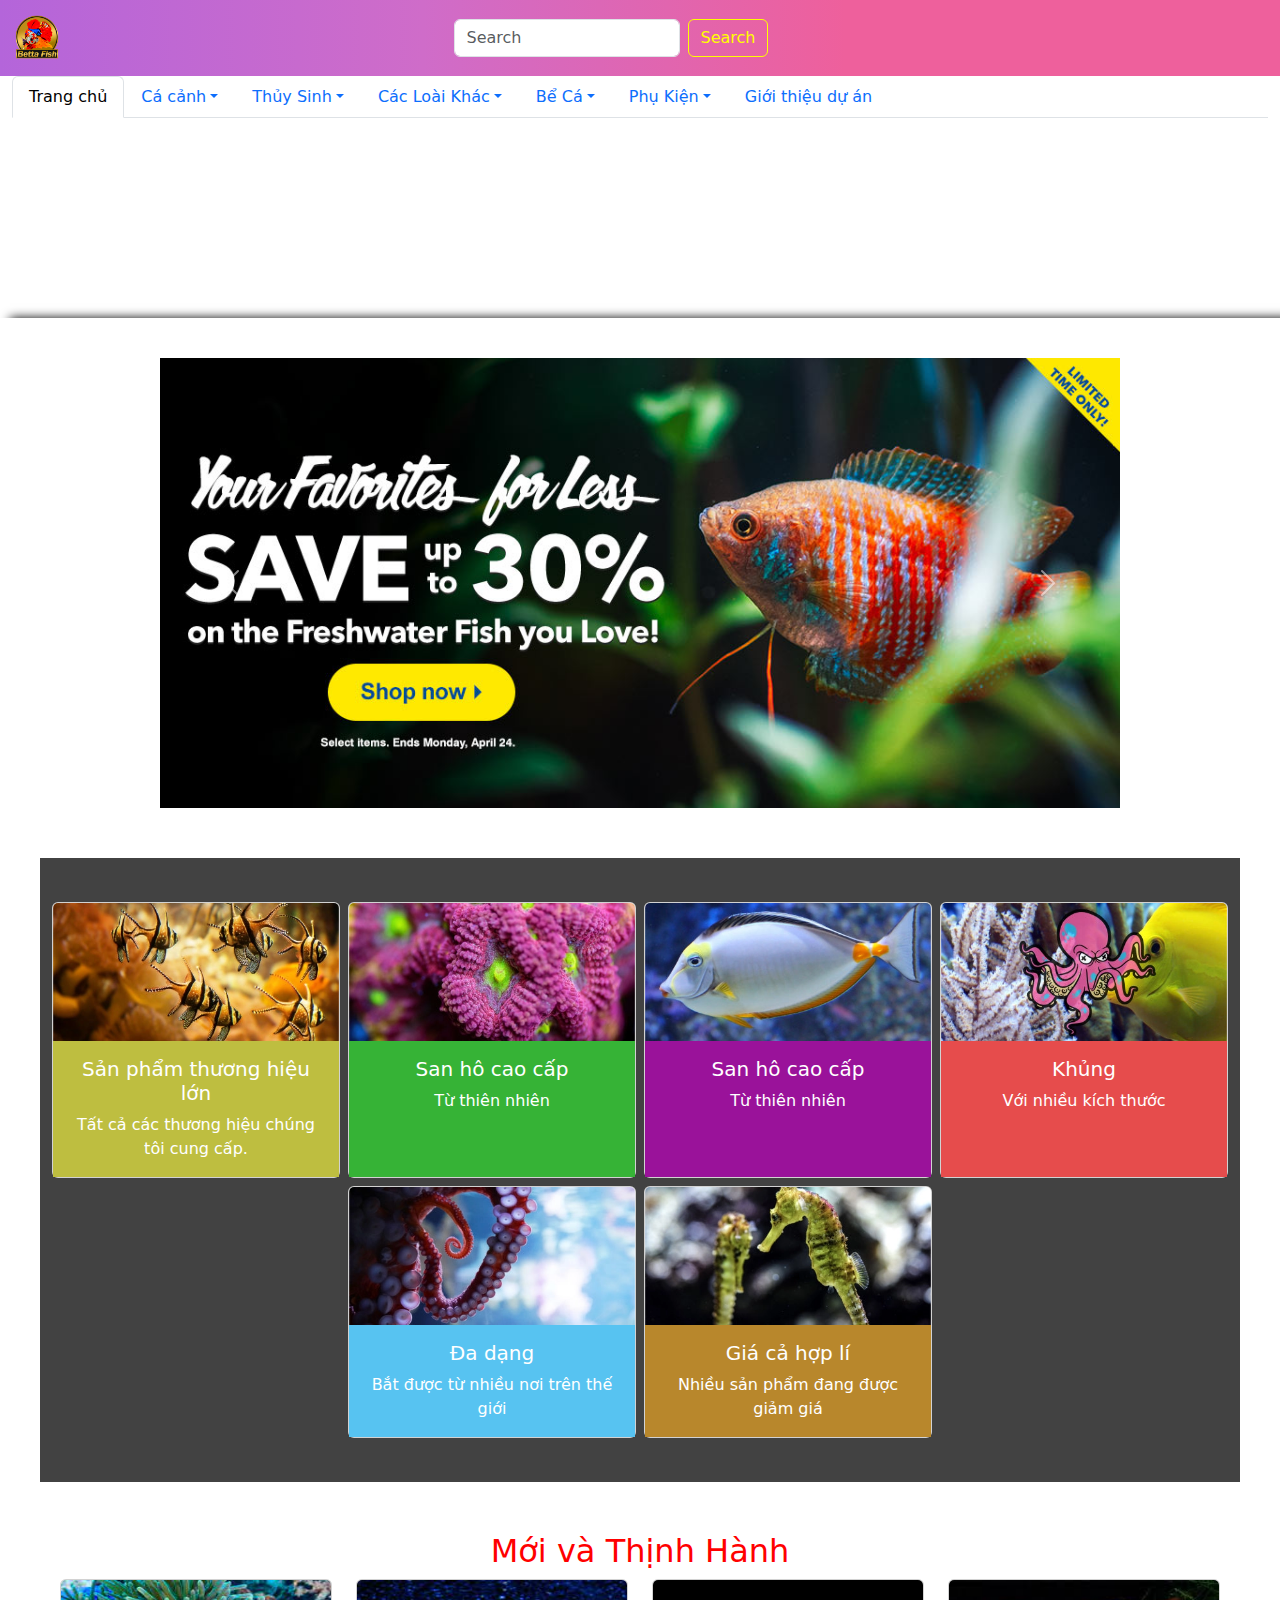
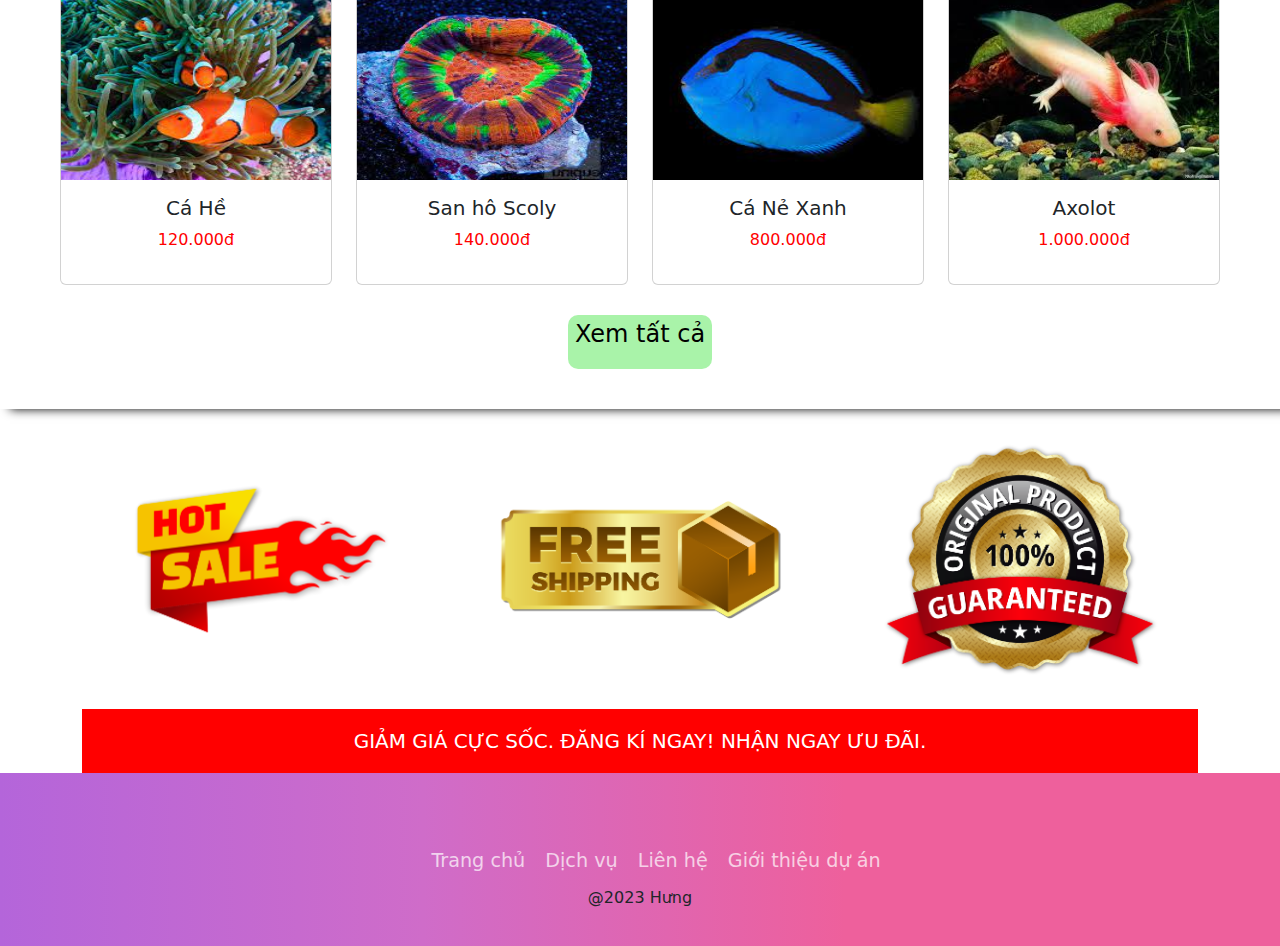
<file: index.html>
<!DOCTYPE html>
<html lang="en">
<head>
    <meta charset="UTF-8">
    <meta http-equiv="X-UA-Compatible" content="IE=edge">
    <meta name="viewport" content="width=device-width, initial-scale=1.0">
    <link rel="stylesheet" href="./css/style.css">
    <link rel="stylesheet" href="https://cdnjs.cloudflare.com/ajax/libs/font-awesome/6.4.0/css/all.min.css" integrity="sha512-iecdLmaskl7CVkqkXNQ/ZH/XLlvWZOJyj7Yy7tcenmpD1ypASozpmT/E0iPtmFIB46ZmdtAc9eNBvH0H/ZpiBw==" crossorigin="anonymous" referrerpolicy="no-referrer" />
    <link rel="stylesheet" href="./bootstrap-5.3.0-alpha3-dist/css/bootstrap.css">
    <title>Trang chủ</title>
</head>
<body>
       <div id="main">
       <!-- Begin: Header -->
       <div id="header">
        <!--Begin: Nav-Search -->
        <!-- Begin:Navbar-PC -->
        <nav class="navbar bg-body-tertiary color-header justify-content-center header-content navbar-pc ">
            <div class="container-fluid" id="header-bar">
              <a class="navbar-brand" href="index.html"><img src="img/logo.png" alt="logo"></a>
              <form class="d-flex" role="search">
                <input class="form-control me-2" type="search" placeholder="Search" aria-label="Search">
                <button class="btn btn-outline-success" type="submit">Search</button>
              </form>
              <div class="header-icon">
                <li class="user">
                  
                    <i class="fa-solid fa-user" ></i>
                    
                    <ul class="sub-nav">
                      <li class="item-user"><a href="./dangnhap.html">Đăng nhập</a></li>
                      <li class="item-user"><a href="./dangki.html">Đăng kí</a></li>
                  </ul>
                </li>
                
                  <a href="./giohang.html" class="cart">
                    <i class="fa-solid fa-cart-shopping"></i>
                  </a>
              </div>
            </div>
        </nav>
        <!-- End:Navbar-PC -->

        <!-- Begin:Navbar-Mobile -->
        <nav class="navbar navbar-mb ">
          <div class="container-fluid">
          
            <button class="navbar-toggler" type="button" data-bs-toggle="collapse" data-bs-target="#collapsibleNavbar">
              <span class="navbar-toggler-icon"></span>
            </button>
            <a class="navbar-brand" href="index.html"><img src="img/logo.png" alt="logo"></a>
            
            <div class="collapse navbar-collapse" id="collapsibleNavbar">
              <ul class="navbar-nav">
                <li class="nav-item">
                  <a class="nav-link" href="lietkesp.html">Trang chủ</a>
                </li>
                <li class="nav-item">
                  <a class="nav-link" href="lietkesp.html">Cá Cảnh</a>
                </li>
                <li class="nav-item">
                  <a class="nav-link" href="lietkesp.html">Thủy sinh</a>
                </li>
                <li class="nav-item">
                  <a class="nav-link" href="lietkesp.html">Bể Cá</a>
                </li>
                <li class="nav-item">
                  <a class="nav-link" href="lietkesp.html">Phụ kiện</a>
                </li>
                <li class="nav-item">
                  <a class="nav-link" href="gioithieuduan.html">Giới thiệu dự án</a>
                </li>
                <li class="nav-item">
                  <a class="nav-link" href="dangnhap.html">Đăng nhập</a>
                </li>
                <li class="nav-item">
                  <a class="nav-link" href="dangki.html">Đăng kí</a>
                </li>
                <li class="nav-item">
                  <a class="nav-link" href="giohang.html">Giỏ Hàng</a>
                </li>
              </ul>
            </div>
            <form class="d-flex" role="search" style="margin-bottom: 12px;">
              <input class="form-control me-2" type="search" placeholder="Search" aria-label="Search">
              <button class="btn btn-outline-success" type="submit">Search</button>
            </form>
          </div>
        </nav>
        <!-- End:Navbar-Mobile -->

          <!-- End :Nav-Search -->
          <!-- Begin: List-Item_header -->
          <div class="container-fluid list-item-header">
            <ul class="nav nav-tabs">
                <a class="nav-link active" aria-current="page" href="#">Trang chủ</a>
                <li class="nav-item dropdown">
                  <a class="nav-link dropdown-toggle" data-bs-toggle="dropdown" href="#" role="button" aria-expanded="false">Cá cảnh</a>
                  <ul class="dropdown-menu">
                    <li><a class="dropdown-item" href="lietkesp.html">Cá Nước Mặn</a>
                        <ul class="sub-nav">
                            <li><a href="lietkesp.html">Cá nẻ xanh </a>
                            <li><a href="lietkesp.html">Cá hề </a>
                         </ul>
                    </li>
                    <li><a class="dropdown-item" href="lietkesp.html">Cá Nước Ngọt</a>
                      <ul class="sub-nav">
                        <li><a href="lietkesp.html">Cá Bảy Màu</a>
                        <li><a href="lietkesp.html">Neon Tetra </a>
                     </ul>
                    </li>
                    <li><a class="dropdown-item" href="lietkesp.html">Cá Betta</a></li>  
                  </ul>
                </li>

                <li class="nav-item dropdown">
                    <a class="nav-link dropdown-toggle" data-bs-toggle="dropdown" href="#" role="button" aria-expanded="false">Thủy Sinh</a>
                    <ul class="dropdown-menu">
                      <li><a class="dropdown-item" href="lietkesp.html">San hô chén đá</a></li>
                      <li><a class="dropdown-item" href="lietkesp.html">San hô Scoly</a></li>
                      <li><a class="dropdown-item" href="lietkesp.html">Hải quỳ tím</a></li>
                      <li><a class="dropdown-item" href="lietkesp.html">Hải quỳ vú</a></li>
                      <li><a class="dropdown-item" href="lietkesp.html">San hô tròn</a></li>
                      <li><a class="dropdown-item" href="lietkesp.html">San hô trứng mực</a></li>
                    </ul>
                  </li>

                  <li class="nav-item dropdown">
                    <a class="nav-link dropdown-toggle" data-bs-toggle="dropdown" href="#" role="button" aria-expanded="false">Các Loài Khác</a>
                    <ul class="dropdown-menu">
                      <li><a class="dropdown-item" href="lietkesp.html">Cua Matano</a></li>
                      <li><a class="dropdown-item" href="lietkesp.html">Cua Panther</a></li>
                      <li><a class="dropdown-item" href="lietkesp.html">Axolot</a></li>
                      <li><a class="dropdown-item" href="lietkesp.html">Procambarus</a></li>
                      <li><a class="dropdown-item" href="lietkesp.html">Destructor</a></li>
                      <li><a class="dropdown-item" href="lietkesp.html">Pro Ghost</a></li>
                    </ul>
                  </li>

                  <li class="nav-item dropdown">
                    <a class="nav-link dropdown-toggle" data-bs-toggle="dropdown" href="#" role="button" aria-expanded="false">Bể Cá</a>
                    <ul class="dropdown-menu">
                      <li><a class="dropdown-item" href="lietkesp.html">Bể cá treo tường</a></li>
                      <li><a class="dropdown-item" href="lietkesp.html">Bể có thủy sinh</a></li>
                      <li><a class="dropdown-item" href="lietkesp.html">Bể cá để bàn</a></li>
                    </ul>
                  </li>
                 
                  <li class="nav-item dropdown">
                    <a class="nav-link dropdown-toggle" data-bs-toggle="dropdown" href="#" role="button" aria-expanded="false">Phụ Kiện</a>
                    <ul class="dropdown-menu">
                      <li><a class="dropdown-item" href="lietkesp.html">Thức ăn cho cá</a></li>
                      <li><a class="dropdown-item" href="lietkesp.html">Hệ thống bơm</a></li>
                    </ul>
                  </li>
                  <li class="nav-item">
                    <a class="nav-link" href="gioithieuduan.html">Giới thiệu dự án</a>
                  </li>
              </ul>
          </div>
          <!-- End: List-Item_header -->
    </div>
        <!-- End: Header -->

        <!-- Begin : Content -->
        <div id="content" >

          <!-- Begin :Slider -->
          <div id="slider">
            <div id="carouselExampleFade" class="carousel slide carousel-fade">
              <div class="carousel-inner">
                <div class="carousel-item active">
                  <img src="img/slider_sale_1.jpg" class="d-block w-100" alt="...">
                </div>
                <div class="carousel-item">
                  <img src="img/slider_sale_2.jpg" class="d-block w-100" alt="...">
                </div>
                <div class="carousel-item">
                  <img src="img/slider_sale_3.jpg" class="d-block w-100" alt="...">
                </div>
                <div class="carousel-item">
                  <img src="img/slider_sale_4.jpg" class="d-block w-100" alt="...">
                </div>
              </div>
              <button class="carousel-control-prev" type="button" data-bs-target="#carouselExampleFade" data-bs-slide="prev">
                <span class="carousel-control-prev-icon" aria-hidden="true"></span>
                <span class="visually-hidden">Previous</span>
              </button>
              <button class="carousel-control-next" type="button" data-bs-target="#carouselExampleFade" data-bs-slide="next">
                <span class="carousel-control-next-icon" aria-hidden="true"></span>
                <span class="visually-hidden">Next</span>
              </button>
            </div>
          </div>
          <!-- End :Slider -->

          <!-- Begin:Catetory -->
          <div id="catetory" class=" background_gray">
            <div class="row text-center justify-content-center ">
              <div class="col-md-4 col-lg-4 col-xl-4  col-xxl-4 col-6 card padding_0 ">
               <a href="lietkesp.html"><img src="./img/slogan1.webp" class="card-img-top" alt="Slogan1">               </a> 
                <div class="card-body background_yellow">
                  <h5 class="text_white">Sản phẩm thương hiệu lớn</h5>
                  <p class="card-text text_white ">Tất cả các thương hiệu chúng tôi cung cấp.</p>
                </div>
              </div>

              <div class="col-md-4 col-lg-4 col-xl-4 col-xxl-4 col-6 card padding_0 " >
              <a href="lietkesp.html"><img src="./img/slogan2.webp" class="card-img-top" alt="Slogan2"></a>  
                <div class="card-body background_green">
                  <h5 class="text_white">San hô cao cấp</h5>
                  <p class="card-text text_white">Từ thiên nhiên</p>
                </div>
              </div>

              <div class="col-md-4 col-lg-4 col-xl-4  col-xxl-4 col-6 card padding_0" >
              <a href="lietkesp.html">
                <img src="./img/slogan3.webp" class="card-img-top" alt="Slogan3">
              </a>
                <div class="card-body background_pup">
                  <h5 class="text_white">San hô cao cấp</h5>
                  <p class="card-text text_white">Từ thiên nhiên</p>
                </div>
              </div>

              
              
              <div class="col-md-4 col-lg-4 col-xl-4 col-xxl-4 col-6 card padding_0 " >
                <a href="lietkesp.html">
                  <img src="./img/slogan4.webp" class="card-img-top" alt="Slogan4">
                </a>
                <div class="card-body background_red ">
                  <h5 class="text_white">Khủng</h5>
                  <p class="card-text text_white">Với nhiều kích thước</p>
                </div>
              </div>

              <div class="col-md-4 col-lg-4 col-xl-4 col-xxl-4 col-6 card padding_0 ">
                <a href="lietkesp.html">
                  <img src="./img/slogan5.webp" class="card-img-top" alt="Slogan5">
                </a>
                <div class="card-body background_blue">
                  <h5 class="text_white">Đa dạng</h5>
                  <p class="card-text text_white">Bắt được từ nhiều nơi trên thế giới</p>
                </div>
              </div>

              <div class="col-md-4 col-lg-4 col-xl-4 col-xxl-4 col-6 card padding_0 " >
                <a href="lietkesp.html">
                  <img src="./img/slogan6.webp" class="card-img-top" alt="Slogan6">
                </a>
                <div class="card-body background_ograne">
                  <h5 class="text_white">Giá cả hợp lí</h5>
                  <p class="card-text text_white">Nhiều sản phẩm đang được giảm giá</p>
                </div>
              </div>
            </div>
            
          </div>


          <!-- End:Catetory -->

          <!-- Begin :New_Treding  -->
            <div id="list_new_trending">
              <h2 style="color: red;">Mới và Thịnh Hành</h2>
              <div class="row row-cols-1 row-cols-md-4 " style="margin-bottom: 30px;">
                <div class="col">
                  <div class="card">
                    <a href="chitiet1sp.html"><img src="./img/cahe.jfif" class="card-img-top" alt="Cá hề"></a>
                    <div class="card-body">
                      <h5 class="card-title">Cá Hề</h5>
                      <p  class="price" >120.000đ </p>
                      
                    </div>
                  </div>
                </div>
                <div class="col">
                  <div class="card">
                    <a href="chitiet1sp.html">
                      <img src="./img/sanho_scoly.jfif" class="card-img-top" alt="SanHo_scoly"></a>
                    <div class="card-body">
                      <h5 class="card-title">San hô Scoly</h5>
                      <p  class="price" >140.000đ </p>
                      
                    </div>
                  </div>
                </div>
                <div class="col">
                  <div class="card">
                    <a href="chitiet1sp.html"><img src="./img/canexanh.jfif" class="card-img-top" alt="Canexanh"></a>
                    
                    <div class="card-body">
                      <h5 class="card-title">Cá Nẻ Xanh</h5>
                      <p  class="price" >800.000đ </p>
                    
                    </div>
                  </div>
                </div>
                <div class="col">
                  <div class="card">
                    <a href="chitiet1sp.html">
                      <img src="./img/axolot.jfif" class="card-img-top" alt="Axolot">
                    </a>
                    
                    <div class="card-body">
                      <h5 class="card-title">Axolot</h5>
                      <p  class="price" >1.000.000đ </p>
                     
                    </div>
                  </div>
                </div>
                
               

                </div>
              </div>
              <div class="all-item"><a href="lietkesp.html"><p>Xem tất cả</p></a></div>
            </div>
          <!-- End :New_Treding  -->


          <!--  -->
          <div id="deal-footer">
            <div class="container">
              <div class="row row-cols-3 text-center">

                <div class="col img-deal">
                <a href="gioithieuduan.html"><img src="./img/Sale.png" alt="sale" class="deal-footer"></a>
                </div>
              
              <div class="col img-deal">
                <a href="gioithieuduan.html"><img src="./img/free-Ship.png" alt="Free" class="free-ship"></a>
              </div>
             
              <div class="col img-deal">
                <a href="gioithieuduan.html"><img src="./img/ChatLuong.png" alt="Chat Luong" class="free-ship"></a>
              </div>

            </div>
            <h5>GIẢM GIÁ CỰC SỐC. ĐĂNG KÍ NGAY! NHẬN NGAY ƯU ĐÃI.</h5>
                 
            </div>
              
                
                
            
        </div>
        <!-- End :Content -->
        
        <!--Begin: Footer -->
        <div id="footer" class="color-header">
          <div class="waves">
            <div class="wave" id="wave1"></div>
            <div class="wave" id="wave2"></div>
            <div class="wave" id="wave3"></div>
            <div class="wave" id="wave4"></div>
          </div>
          <ul class="social_icon">
            <li>
              
              <a href="https://www.facebook.com/hhung226/" target="_blank"><i class="fa-brands fa-facebook"></i></a>
            </li>
            <li>
              <a href="https://twitter.com/Hng05527048"><i class="fa-brands fa-twitter"></i></a>
            </li>
            <li>
              <a href="https://www.instagram.com/hungvvvp/"><i class="fa-brands fa-instagram"></i></a>
            </li>
           
          </ul>
          <ul class="menu-footer">
            <li><a href="index.html">Trang chủ</a></li>
            <li><a href="lietkesp.html">Dịch vụ</a></li>
            <li><a href="gioithieuduan.html">Liên hệ</a></li>
            <li><a href="gioithieuduan.html">Giới thiệu dự án</a></li>
          </ul>
          <p>@2023 Hưng </p>

        </div>
          

        <!-- End:Footer -->
        </div>
       </div>
       <script src="https://cdn.jsdelivr.net/npm/bootstrap@5.3.0-alpha3/dist/js/bootstrap.bundle.min.js" integrity="sha384-ENjdO4Dr2bkBIFxQpeoTz1HIcje39Wm4jDKdf19U8gI4ddQ3GYNS7NTKfAdVQSZe" crossorigin="anonymous"></script>
</body>
</html>
</file>
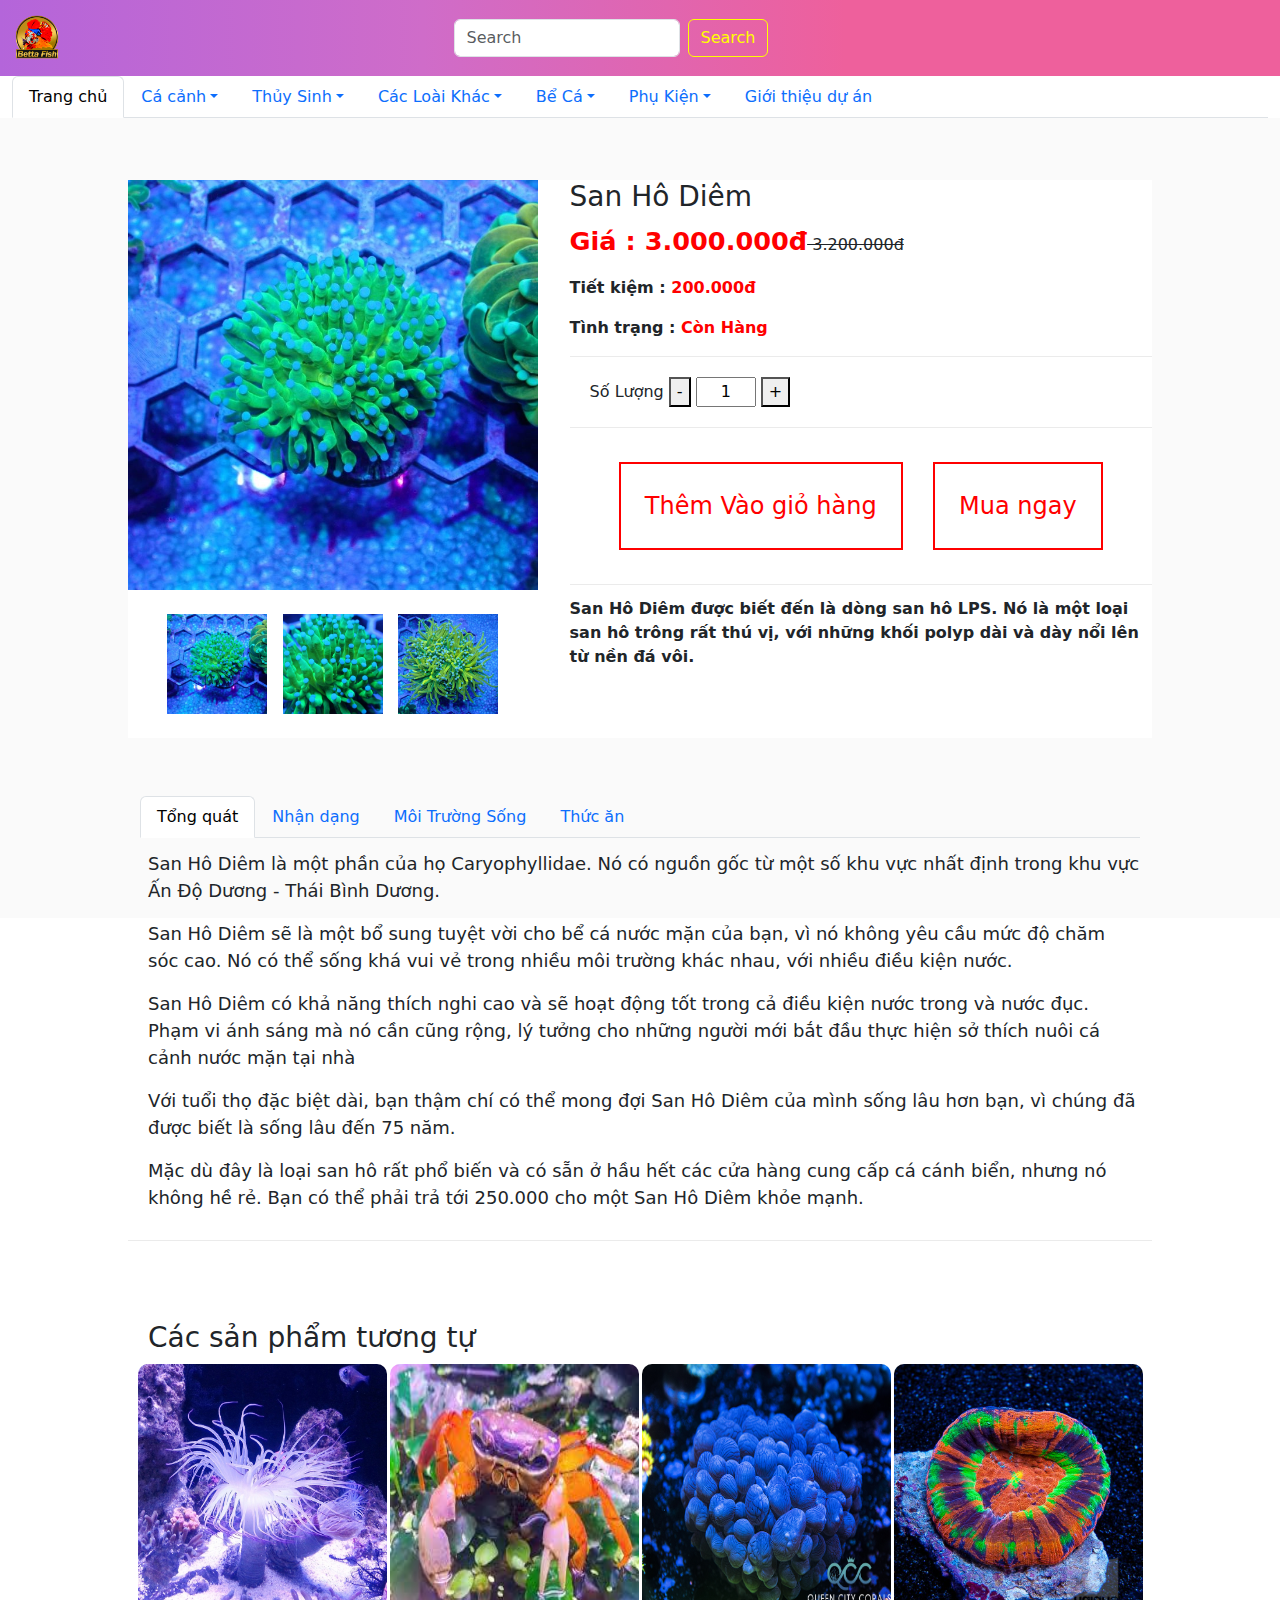
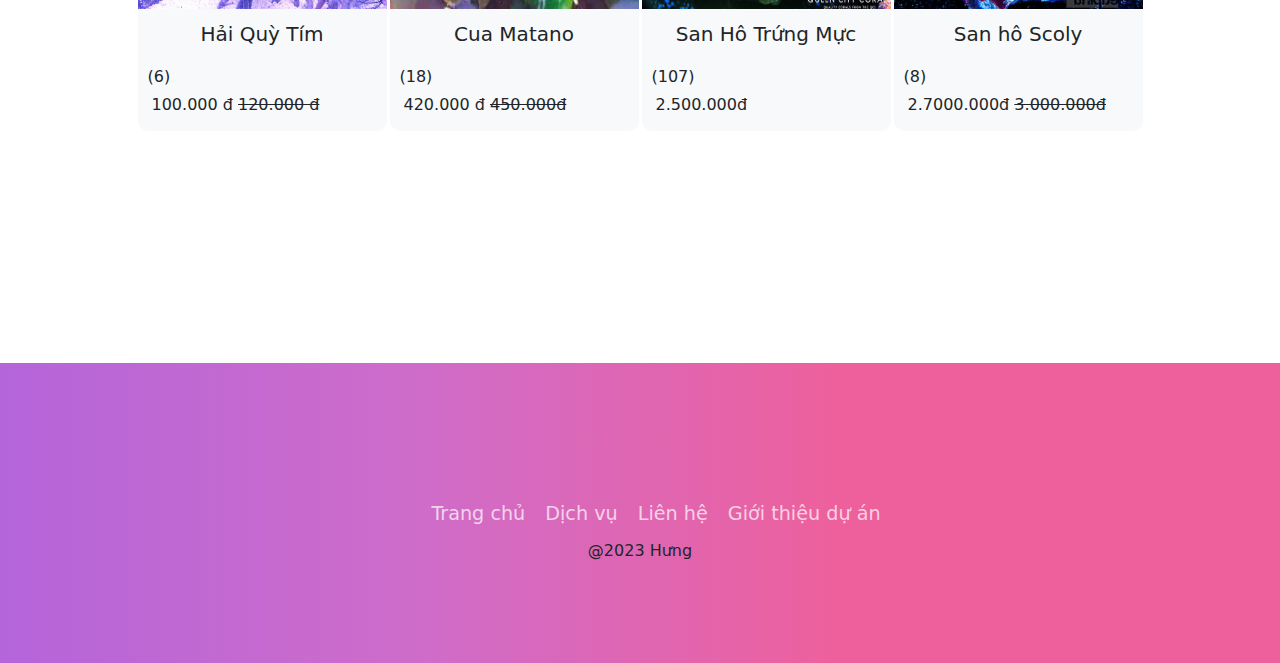
<file: chitiet1sp.html>
<!DOCTYPE html>
<html lang="en">
<head>
    <meta charset="UTF-8">
    <meta http-equiv="X-UA-Compatible" content="IE=edge">
    <meta name="viewport" content="width=device-width, initial-scale=1.0">
 
   

   <link rel="stylesheet" href="./bootstrap-5.3.0-alpha3-dist/css/bootstrap.css">
 
 
    <link rel="stylesheet" href="https://cdnjs.cloudflare.com/ajax/libs/font-awesome/6.4.0/css/all.min.css" integrity="sha512-iecdLmaskl7CVkqkXNQ/ZH/XLlvWZOJyj7Yy7tcenmpD1ypASozpmT/E0iPtmFIB46ZmdtAc9eNBvH0H/ZpiBw==" crossorigin="anonymous" referrerpolicy="no-referrer" />
   
    <link rel="stylesheet" href="./css/chitiet1sp.css">
    <title>San hô diêm</title>
</head>
<body>
    <div id="main">
      <!-- Begin: Header -->
      <div id="header">
        <!--Begin: Nav-Search -->
        <!-- Begin:Navbar-PC -->
        <nav class="navbar bg-body-tertiary color-header justify-content-center header-content navbar-pc ">
            <div class="container-fluid" id="header-bar">
              <a class="navbar-brand" href="index.html"><img src="img/logo.png" alt="logo"></a>
              <form class="d-flex" role="search">
                <input class="form-control me-2" type="search" placeholder="Search" aria-label="Search">
                <button class="btn btn-outline-success" type="submit">Search</button>
              </form>
              <div class="header-icon">
                <li class="user">
                  
                    <i class="fa-solid fa-user" ></i>
                    
                    <ul class="sub-nav">
                      <li class="item-user"><a href="./dangnhap.html">Đăng nhập</a></li>
                      <li class="item-user"><a href="./dangki.html">Đăng kí</a></li>
                  </ul>
                </li>
                
                  <a href="./giohang.html" class="cart">
                    <i class="fa-solid fa-cart-shopping"></i>
                  </a>
              </div>
            </div>
        </nav>
        <!-- End:Navbar-PC -->

        <!-- Begin:Navbar-Mobile -->
        <nav class="navbar  navbar-mb ">
          <div class="container-fluid">
          
            <button class="navbar-toggler" type="button" data-bs-toggle="collapse" data-bs-target="#collapsibleNavbar">
              <span class="navbar-toggler-icon"></span>
            </button>
            <a class="navbar-brand" href="index.html"><img src="img/logo.png" alt="logo"></a>
            
            <div class="collapse navbar-collapse" id="collapsibleNavbar">
              <ul class="navbar-nav">
                <li class="nav-item">
                  <a class="nav-link" href="lietkesp.html">Trang chủ</a>
                </li>
                <li class="nav-item">
                  <a class="nav-link" href="lietkesp.html">Cá Cảnh</a>
                </li>
                <li class="nav-item">
                  <a class="nav-link" href="lietkesp.html">Thủy sinh</a>
                </li>
                <li class="nav-item">
                  <a class="nav-link" href="lietkesp.html">Bể Cá</a>
                </li>
                <li class="nav-item">
                  <a class="nav-link" href="lietkesp.html">Phụ kiện</a>
                </li>
                <li class="nav-item">
                  <a class="nav-link" href="gioithieuduan.html">Giới thiệu dự án</a>
                </li>
                <li class="nav-item">
                  <a class="nav-link" href="dangnhap.html">Đăng nhập</a>
                </li>
                <li class="nav-item">
                  <a class="nav-link" href="dangki.html">Đăng kí</a>
                </li>
                <li class="nav-item">
                  <a class="nav-link" href="giohang.html">Giỏ Hàng</a>
                </li>
              </ul>
            </div>
            <form class="d-flex" role="search" style="margin-bottom: 12px;">
              <input class="form-control me-2" type="search" placeholder="Search" aria-label="Search">
              <button class="btn btn-outline-success" type="submit">Search</button>
            </form>
          </div>
        </nav>
        <!-- End:Navbar-Mobile -->

          <!-- End :Nav-Search -->
          <!-- Begin: List-Item_header -->
          <div class="container-fluid list-item-header">
            <ul class="nav nav-tabs">
                <a class="nav-link active" aria-current="page" href="#">Trang chủ</a>
                <li class="nav-item dropdown">
                  <a class="nav-link dropdown-toggle" data-bs-toggle="dropdown" href="#" role="button" aria-expanded="false">Cá cảnh</a>
                  <ul class="dropdown-menu">
                    <li><a class="dropdown-item" href="lietkesp.html">Cá Nước Mặn</a>
                        <ul class="sub-nav">
                            <li><a href="lietkesp.html">Cá nẻ xanh </a>
                            <li><a href="lietkesp.html">Cá hề </a>
                         </ul>
                    </li>
                    <li><a class="dropdown-item" href="lietkesp.html">Cá Nước Ngọt</a>
                      <ul class="sub-nav">
                        <li><a href="lietkesp.html">Cá Bảy Màu</a>
                        <li><a href="lietkesp.html">Neon Tetra </a>
                     </ul>
                    </li>
                    <li><a class="dropdown-item" href="lietkesp.html">Cá Betta</a></li>  
                  </ul>
                </li>

                <li class="nav-item dropdown">
                    <a class="nav-link dropdown-toggle" data-bs-toggle="dropdown" href="#" role="button" aria-expanded="false">Thủy Sinh</a>
                    <ul class="dropdown-menu">
                      <li><a class="dropdown-item" href="lietkesp.html">San hô chén đá</a></li>
                      <li><a class="dropdown-item" href="lietkesp.html">San hô Scoly</a></li>
                      <li><a class="dropdown-item" href="lietkesp.html">Hải quỳ tím</a></li>
                      <li><a class="dropdown-item" href="lietkesp.html">Hải quỳ vú</a></li>
                      <li><a class="dropdown-item" href="lietkesp.html">San hô tròn</a></li>
                      <li><a class="dropdown-item" href="lietkesp.html">San hô trứng mực</a></li>
                    </ul>
                  </li>

                  <li class="nav-item dropdown">
                    <a class="nav-link dropdown-toggle" data-bs-toggle="dropdown" href="#" role="button" aria-expanded="false">Các Loài Khác</a>
                    <ul class="dropdown-menu">
                      <li><a class="dropdown-item" href="lietkesp.html">Cua Matano</a></li>
                      <li><a class="dropdown-item" href="lietkesp.html">Cua Panther</a></li>
                      <li><a class="dropdown-item" href="lietkesp.html">Axolot</a></li>
                      <li><a class="dropdown-item" href="lietkesp.html">Procambarus</a></li>
                      <li><a class="dropdown-item" href="lietkesp.html">Destructor</a></li>
                      <li><a class="dropdown-item" href="lietkesp.html">Pro Ghost</a></li>
                    </ul>
                  </li>

                  <li class="nav-item dropdown">
                    <a class="nav-link dropdown-toggle" data-bs-toggle="dropdown" href="#" role="button" aria-expanded="false">Bể Cá</a>
                    <ul class="dropdown-menu">
                      <li><a class="dropdown-item" href="lietkesp.html">Bể cá treo tường</a></li>
                      <li><a class="dropdown-item" href="lietkesp.html">Bể có thủy sinh</a></li>
                      <li><a class="dropdown-item" href="lietkesp.html">Bể cá để bàn</a></li>
                    </ul>
                  </li>
                 
                  <li class="nav-item dropdown">
                    <a class="nav-link dropdown-toggle" data-bs-toggle="dropdown" href="#" role="button" aria-expanded="false">Phụ Kiện</a>
                    <ul class="dropdown-menu">
                      <li><a class="dropdown-item" href="lietkesp.html">Thức ăn cho cá</a></li>
                      <li><a class="dropdown-item" href="lietkesp.html">Hệ thống bơm</a></li>
                    </ul>
                  </li>
                  <li class="nav-item">
                    <a class="nav-link" href="gioithieuduan.html">Giới thiệu dự án</a>
                  </li>
              </ul>
          </div>
          <!-- End: List-Item_header -->
    </div>
        <!-- End: Header -->

        <!-- Begin :Content -->
        <div id="single-product" style="padding-top: 62px;">
          <div class="content ">
            <div class="left-content">
              <div class="big-img">
                  <img src="./img/SanHoDiem1.webp" 
                  alt="">
              </div>
              <div class="small-img">
                  <div class="images">
                      <img src="img/SanHoDiem1.webp" 
                      class="img-border" onclick="showImg(this.src)" alt="">
                  </div>
                  <div class="images">
                      <img src="./img/sanhodiem2.webp" 
                      class="" onclick="showImg(this.src)" alt="">
                  </div>
                  <div class="images">
                    <img src="./img/sanhodiem3.webp" 
                    class="" onclick="showImg(this.src)" alt="">
                </div>
                  
              </div>
              <script>
                  let listImg = document.querySelectorAll('.images img');
                  for (const imgCurrent of listImg) {
                      function addBorder() {
                          for (const imgCurrent of listImg) {
                              imgCurrent.classList.remove('img-border');
                          }
                          imgCurrent.classList.add('img-border');
                      }
                      imgCurrent.addEventListener('click', addBorder);
                  }    
                  let bigImg = document.querySelector('.big-img img');
                  function showImg(pic){
                      bigImg.src = pic;
                  }
              </script>
          </div>
            <div class="right-content">
              <div class="dec-product1">
                <h3>San Hô Diêm</h3>
              <p style="font-size: 1.6em;color: red;display: inline-block;">Giá : 3.000.000đ </p><span style="text-decoration: line-through;"> 3.200.000đ</span>
              <p>Tiết kiệm : <span style="color: red;">200.000đ</span></p>
              <p>Tình trạng : <span  style="color: red;">Còn Hàng</span></p>
              </div>
              <div class="quanity-select" style="margin-top: 12px;">
                Số Lượng
                <button type="button">-</button>
                <input class="text-quanity" style="text-align: center;" type="text" value="1">
                <button type="button">+</button>
              </div>
              <div class="container-btn">
                 <div class="cart-btn"><a href="giohang.html">Thêm Vào giỏ hàng</a></div>
                <div class="buy-btn"><a href="giohang.html">Mua ngay</a></div>
              </div>
              <div class="dec-product" style=" border-top: 1px solid #ebebeb;">
                
    
              <p>San Hô Diêm được biết đến là dòng san hô LPS. Nó là một loại san hô trông rất thú vị, với những khối polyp dài và dày nổi lên từ nền đá vôi.</p>
              </div>

              <div class="container">
                
               
              </div>
             
            </div>
          </div>
          
          
        </div>
        

        <!--Begin :Mô tả chi tiết -->
        <div class="container-des">
          <div class="container-fluid">
            <ul class="nav nav-tabs" id="myTab" role="tablist">
              <li class="nav-item" role="presentation">
                <button class="nav-link active" id="home-tab" data-bs-toggle="tab" data-bs-target="#home-tab-pane" type="button" role="tab" aria-controls="home-tab-pane" aria-selected="true" >Tổng quát</button>
              </li>
              <li class="nav-item" role="presentation">
                <button class="nav-link" id="profile-tab" data-bs-toggle="tab" data-bs-target="#profile-tab-pane" type="button" role="tab" aria-controls="profile-tab-pane" aria-selected="false">Nhận dạng</button>
              </li>
              <li class="nav-item" role="presentation">
                <button class="nav-link" id="contact-tab" data-bs-toggle="tab" data-bs-target="#contact-tab-pane" type="button" role="tab" aria-controls="contact-tab-pane" aria-selected="false">Môi Trường Sống</button>
              </li>
              <li class="nav-item" role="presentation">
                <button class="nav-link" id="disabled-tab" data-bs-toggle="tab" data-bs-target="#disabled-tab-pane" type="button" role="tab" aria-controls="disabled-tab-pane" aria-selected="true" >Thức ăn</button>
              </li>
            
            </ul>
            <div class="tab-content" id="myTabContent" style="padding-top: 12px;font-size: 18px;padding-left: 8px;height: 280px;">
              <div class="tab-pane fade show active" id="home-tab-pane" role="tabpanel" aria-labelledby="home-tab" tabindex="0">
                <p>San Hô Diêm là một phần của họ Caryophyllidae. Nó có nguồn gốc từ một số khu vực nhất định trong khu vực Ấn Độ Dương - Thái Bình Dương.</p>
              <p>San Hô Diêm sẽ là một bổ sung tuyệt vời cho bể cá nước mặn của bạn, vì nó không yêu cầu mức độ chăm sóc cao. Nó có thể sống khá vui vẻ trong nhiều môi trường khác nhau, với nhiều điều kiện nước.</p>
              <p>San Hô Diêm có khả năng thích nghi cao và sẽ hoạt động tốt trong cả điều kiện nước trong và nước đục. Phạm vi ánh sáng mà nó cần cũng rộng, lý tưởng cho những người mới bắt đầu thực hiện sở thích nuôi cá cảnh nước mặn tại nhà</p>
              <p>Với tuổi thọ đặc biệt dài, bạn thậm chí có thể mong đợi San Hô Diêm của mình sống lâu hơn bạn, vì chúng đã được biết là sống lâu đến 75 năm.</p>
              <p>Mặc dù đây là loại san hô rất phổ biến và có sẵn ở hầu hết các cửa hàng cung cấp cá cánh biển, nhưng nó không hề rẻ. Bạn có thể phải trả tới 250.000 cho một San Hô Diêm khỏe mạnh.</p>  
            </div>
  
              <div class="tab-pane fade" id="profile-tab-pane" role="tabpanel" aria-labelledby="profile-tab" tabindex="0">
                <p>San Hô Diêm có hình dạng đặc biệt, giống như một que diêm mềm. Đế thường chắc chắn và được tạo thành từ một khung xương thường đã bị vôi hóa.</p>
                <p>Các khối polyp xuất hiện từ cơ sở xương này và dài, có thịt và mềm. Chúng có các đầu tròn và có thể được nhìn thấy vào mọi thời điểm trong ngày.</p>
                <p>Các polyp có nhiều màu sắc khác nhau và có thể là bất cứ thứ gì từ hồng sang xanh lục đến nâu, và thậm chí đôi khi có màu vàng rất đẹp.</p>
                <p>Màu xanh lá cây rõ ràng nhất khi được nhìn thấy dưới ánh sáng hoạt tính. Đây là ánh sáng có thể gây ra các phản ứng trong các thành phần hóa học, vì hàm lượng cực tím của nó.</p>
                <p>San Hô Diêm có kích thước khác nhau. Các giống nhỏ nhất rất nhỏ, chỉ dài khoảng ½ inch đến một inch, nhưng các mẫu lớn hơn cũng có thể được tìm thấy, dài từ 4 đến 5 inch.</p>
              </div>
              <div class="tab-pane fade" id="contact-tab-pane" role="tabpanel" aria-labelledby="contact-tab" tabindex="0">
                <p>San Hô Diêm thường hoạt động tốt khi nó được đặt ở phía dưới đáy bể. Nó cần rất nhiều khoảng trống ngay phía trên nó, để ngăn nó quét lên phía trên và làm đau những loài san hô khác trong bể.</p>
                <p>               Các thông số nước lý tưởng cho San Hô Diêm không khác với các thông số nước bể cá rạn san hô thông thường. Các khía cạnh quan trọng nhất cần xem xét trong điều kiện bể là nhiệt độ, độ pH, lưu lượng nước, ánh sáng và các yếu tố hóa học.</p>
              </div>
              <div class="tab-pane fade" id="disabled-tab-pane" role="tabpanel" aria-labelledby="disabled-tab" tabindex="0">
                <p>San Hô Diêm là loài ăn thịt, vì vậy nó sẽ thích thú với bất kỳ miếng thịt nhỏ nào, hoặc thậm chí là các loại cá khác, chẳng hạn như các mẩu tôm.</p>
                <p>Mặc dù San Hô Diêm sẽ ăn hết thịt mà nó được cung cấp, nhưng thực tế không cần thiết phải cho nó ăn. Nó có khả năng hoàn toàn tự cung tự cấp.</p>
                <p>San Hô Diêm là một loài quang hợp. Có một số sinh vật khác, được gọi là Zooxanthellae, tồn tại trong mô của San Hô Diêm. Những sinh vật này trải qua quá trình quang hợp, tạo ra đường từ ánh sáng xung quanh.</p>
                <p>Tuy nhiên, mặc dù có thể tự cung cấp thức ăn và tự duy trì, San Hô Diêm sẽ phát triển nhanh hơn và sẽ phát triển mạnh nếu nó được cho ăn một chế độ ăn nhiều thịt. Một bổ sung tốt cho chế độ ăn uống của San Hô Diêm là sự giúp đỡ hàng tuần của vi sinh vật phù du.</p>
              </div>
            </div>
          </div>
        </div>
         <!--End :Mô tả chi tiết -->


         <div class="related-product container-fluid" style="margin-bottom: 100px;">
          <h3>Các sản phẩm tương tự</h3>
         
            <div class="row " >
              <!--Begin: item1 -->
              <div class="item col-3">
                <div class="container_img">
                  <a href="chitiet1sp.html"><img src="./img/product_HaiQuyTim.jpg" alt="Hải Quỳ Tím" ></a>
                </div>  
                <div class="describe_product">
                  <p class="head_des">Hải Quỳ Tím</p>
                  <div class="star">
                  <i class="fa-solid fa-star"></i>
                  <i class="fa-solid fa-star"></i>
                  <i class="fa-solid fa-star"></i>
                  <i class="fa-solid fa-star"></i>
                  <i class="fa-solid fa-star-half-stroke"></i>
                  (6)
                  </div>
                  <div style="padding: 4px;">  100.000 đ <span style="text-decoration: line-through;">120.000 đ</span></div>
                 
                  <div class="button_buy" >
                   <a href="giohang.html"> Thêm vào giỏ hàng</a>
                </div>
               </div>
              </div>
               <!-- End: Item1 -->
               <div class="item col-3">
                <div class="container_img">
                  <a href="chitiet1sp.html"><img src="./img/product_Cua_Matano.jfif" alt="Cua Matano" ></a>
                </div>  
                <div class="describe_product">
                  <p class="head_des">Cua Matano</p>
                  <div class="star">
                  <i class="fa-solid fa-star"></i>
                  <i class="fa-solid fa-star"></i>
                  <i class="fa-solid fa-star"></i>
                  <i class="fa-regular fa-star"></i>
                  <i class="fa-regular fa-star"></i>
                  
                  (18)
                  </div>
                  <div style="padding: 4px;">   420.000 đ <span style="text-decoration: line-through;">450.000đ</span> </div>
                 
                  <div class="button_buy" >
                   <a href="giohang.html"> Thêm vào giỏ hàng</a>
                </div>
               </div>
              </div>
              <div class="item col-3">
                <div class="container_img">
                  <a href="chitiet1sp.html"><img src="./img/product_SanHoTrungMuc.jpg" alt="cSan hô trứng mực" ></a>
                </div>  
                <div class="describe_product">
                  <p class="head_des">San Hô Trứng Mực</p>
                  <div class="star">
                  <i class="fa-solid fa-star"></i>
                  <i class="fa-solid fa-star"></i>
                  <i class="fa-solid fa-star"></i>
                  <i class="fa-solid fa-star"></i>
                  <i class="fa-solid fa-star"> </i>
                  (107)
                  </div>
                  <div style="padding: 4px;">  2.500.000đ </div>
                
                 
                  <div class="button_buy" >
                   <a href="giohang.html"> Thêm vào giỏ hàng</a>
                </div>
               </div>
              </div>
              <div class="item col-3">
                <div class="container_img">
                  <a href="chitiet1sp.html"><img src="./img/product_SanHoScoly.jpg" alt="San Hô Scoly" ></a>
                </div>  
                <div class="describe_product">
                  <p class="head_des">San hô Scoly</p>
                  <div class="star">
                  <i class="fa-solid fa-star"></i>
                  <i class="fa-solid fa-star"></i>
                  <i class="fa-solid fa-star"></i>
                  <i class="fa-solid fa-star"></i>
                  <i class="fa-solid fa-star"> </i>
                  (8)
                  </div>
                  <div style="padding: 4px;">   2.7000.000đ  <span style="text-decoration: line-through;">3.000.000đ</span></div>
                
                 
                  <div class="button_buy" >
                   <a href="giohang.html"> Thêm vào giỏ hàng</a>
                </div>
               </div>
              </div>
              </div>
             
        </div>

          </div>
          

         </div>
       

         <!-- End :Content -->
        
          <!--Begin: Footer -->
          <div id="footer" class="color-header">
            <div class="waves">
              <div class="wave" id="wave1"></div>
              <div class="wave" id="wave2"></div>
              <div class="wave" id="wave3"></div>
              <div class="wave" id="wave4"></div>
            </div>
            <ul class="social_icon">
              <li>
                
                <a href="https://www.facebook.com/hhung226/" target="_blank"><i class="fa-brands fa-facebook"></i></a>
              </li>
              <li>
                <a href="twitter.com"><i class="fa-brands fa-twitter"></i></a>
              </li>
              <li>
                <a href="https://www.instagram.com/hungvvvp/"><i class="fa-brands fa-instagram"></i></a>
              </li>
             
            </ul>
            <ul class="menu-footer">
              <li><a href="index.html">Trang chủ</a></li>
              <li><a href="lietkesp.html">Dịch vụ</a></li>
              <li><a href="gioithieuduan.html">Liên hệ</a></li>
              <li><a href="gioithieuduan.html">Giới thiệu dự án</a></li>
            </ul>
            <p>@2023 Hưng </p>
  
          </div>
            
  
          <!-- End:Footer -->
    </div>
    
    <script src="https://cdn.jsdelivr.net/npm/bootstrap@5.3.0-alpha3/dist/js/bootstrap.bundle.min.js" integrity="sha384-ENjdO4Dr2bkBIFxQpeoTz1HIcje39Wm4jDKdf19U8gI4ddQ3GYNS7NTKfAdVQSZe" crossorigin="anonymous"></script>
    
</body>
</html>
</file>
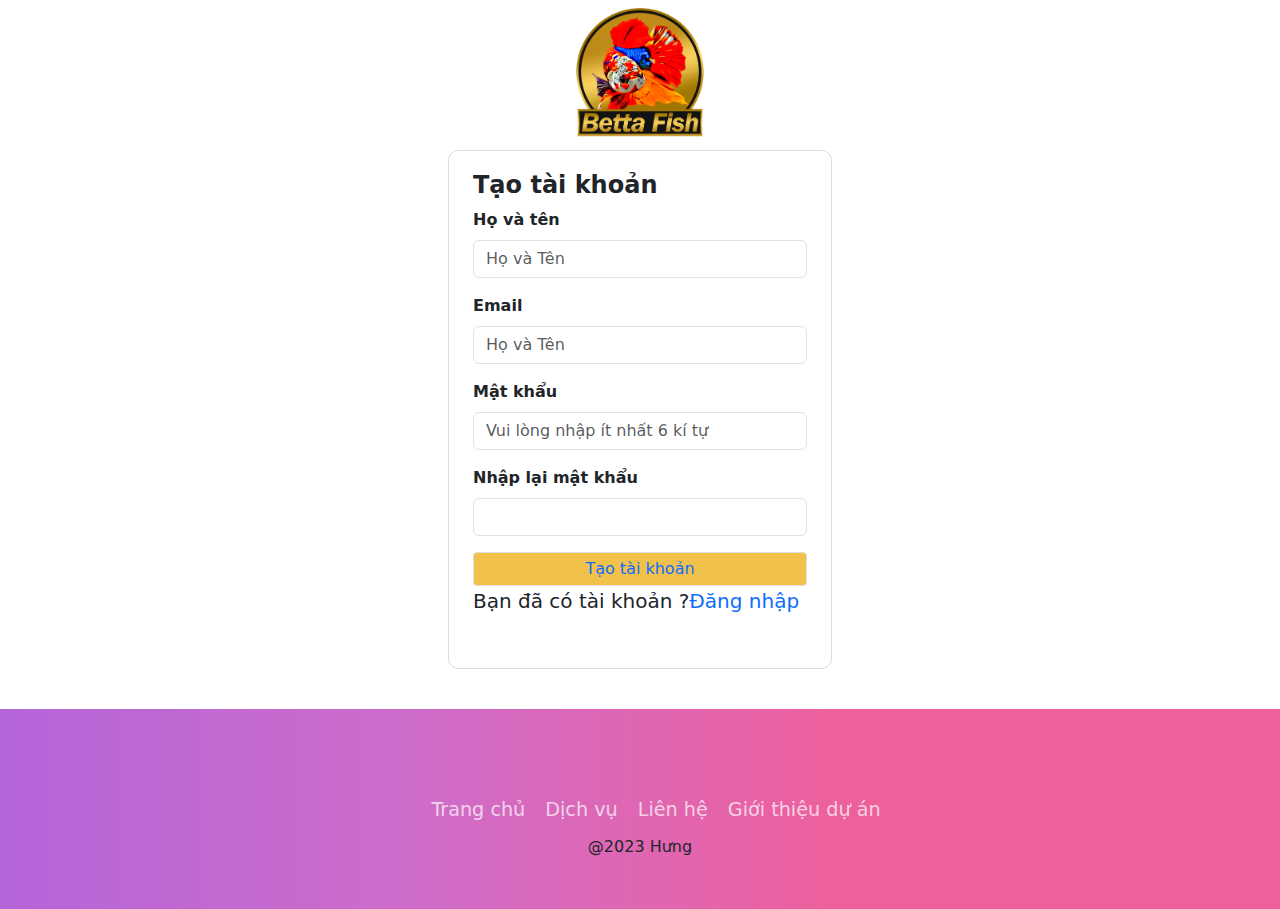
<file: dangki.html>
<!DOCTYPE html>
<html lang="en">
<head>
    <meta charset="UTF-8">
    <meta http-equiv="X-UA-Compatible" content="IE=edge">
    <meta name="viewport" content="width=device-width, initial-scale=1.0">
    <link rel="stylesheet" href="./bootstrap-5.3.0-alpha3-dist/css/bootstrap.css">
    <link href="https://cdn.jsdelivr.net/npm/bootstrap@5.3.0-alpha3/dist/css/bootstrap.min.css" rel="stylesheet" integrity="sha384-KK94CHFLLe+nY2dmCWGMq91rCGa5gtU4mk92HdvYe+M/SXH301p5ILy+dN9+nJOZ" crossorigin="anonymous">
    <link rel="stylesheet" href="./css/dangki.css">
    <title>Đăng kí</title>
</head>
<body>
    <div id="main">

        <!-- Form Đăng nhập  -->
        <div class="img-logo">
            <a href="./index.html"><img src="./img/logo.png" alt="logo"></a>
        </div>
        <div id="form_dangnhap">
            <h4><strong>Tạo tài khoản</strong></h4>
            <div class="mb-3">
                <label for="exampleFormControlInput1" class="form-label"><strong>Họ và tên</strong> </label>
                <input type="text" class="form-control" id="exampleFormControlInput1" placeholder="Họ và Tên" required>
            </div>
            <div class="mb-3">
                <label for="exampleFormControlInput1" class="form-label"><strong>Email</strong> </label>
                <input type="text" class="form-control" id="exampleFormControlInput1" placeholder="Họ và Tên" required>
            </div>
            <div class="mb-3">
                <label for="exampleFormControlInput1" class="form-label"><strong>Mật khẩu</strong> </label>
                <input type="email" class="form-control" id="exampleFormControlInput1" placeholder="Vui lòng nhập ít nhất 6 kí tự" required>
            </div>
            <div class="mb-3">
                <label for="exampleFormControlInput1" class="form-label"><strong>Nhập lại mật khẩu</strong></label>
                <input type="password" class="form-control" id="exampleFormControlInput1"  required>
            </div>
            
            <button class="btn_dangnhap"><a href="./lietkesp.html"><p>Tạo tài khoản</p></a></button>

             <div class="mb-3 co_taikhoan">
               <p>Bạn đã có tài khoản ?</p>
               <a href="./dangnhap.html">Đăng nhập</a>
            </div>
        </div>
        
        
        

      
       <!--Begin: Footer -->
       <div id="footer" class="color-header">
        <div class="waves">
          <div class="wave" id="wave1"></div>
          <div class="wave" id="wave2"></div>
          <div class="wave" id="wave3"></div>
          <div class="wave" id="wave4"></div>
        </div>
        <ul class="social_icon">
          <li>
            
            <a href="https://www.facebook.com/hhung226/" target="_blank"><i class="fa-brands fa-facebook"></i></a>
          </li>
          <li>
            <a href="twitter.com"><i class="fa-brands fa-twitter"></i></a>
          </li>
          <li>
            <a href="https://www.instagram.com/hungvvvp/"><i class="fa-brands fa-instagram"></i></a>
          </li>
         
        </ul>
        <ul class="menu-footer">
          <li><a href="index.html">Trang chủ</a></li>
          <li><a href="lietkesp.html">Dịch vụ</a></li>
          <li><a href="gioithieuduan.html">Liên hệ</a></li>
          <li><a href="gioithieuduan.html">Giới thiệu dự án</a></li>
        </ul>
        <p>@2023 Hưng </p>

      </div>
        

      <!-- End:Footer -->
    </div>
   
</body>
</html>
</file>
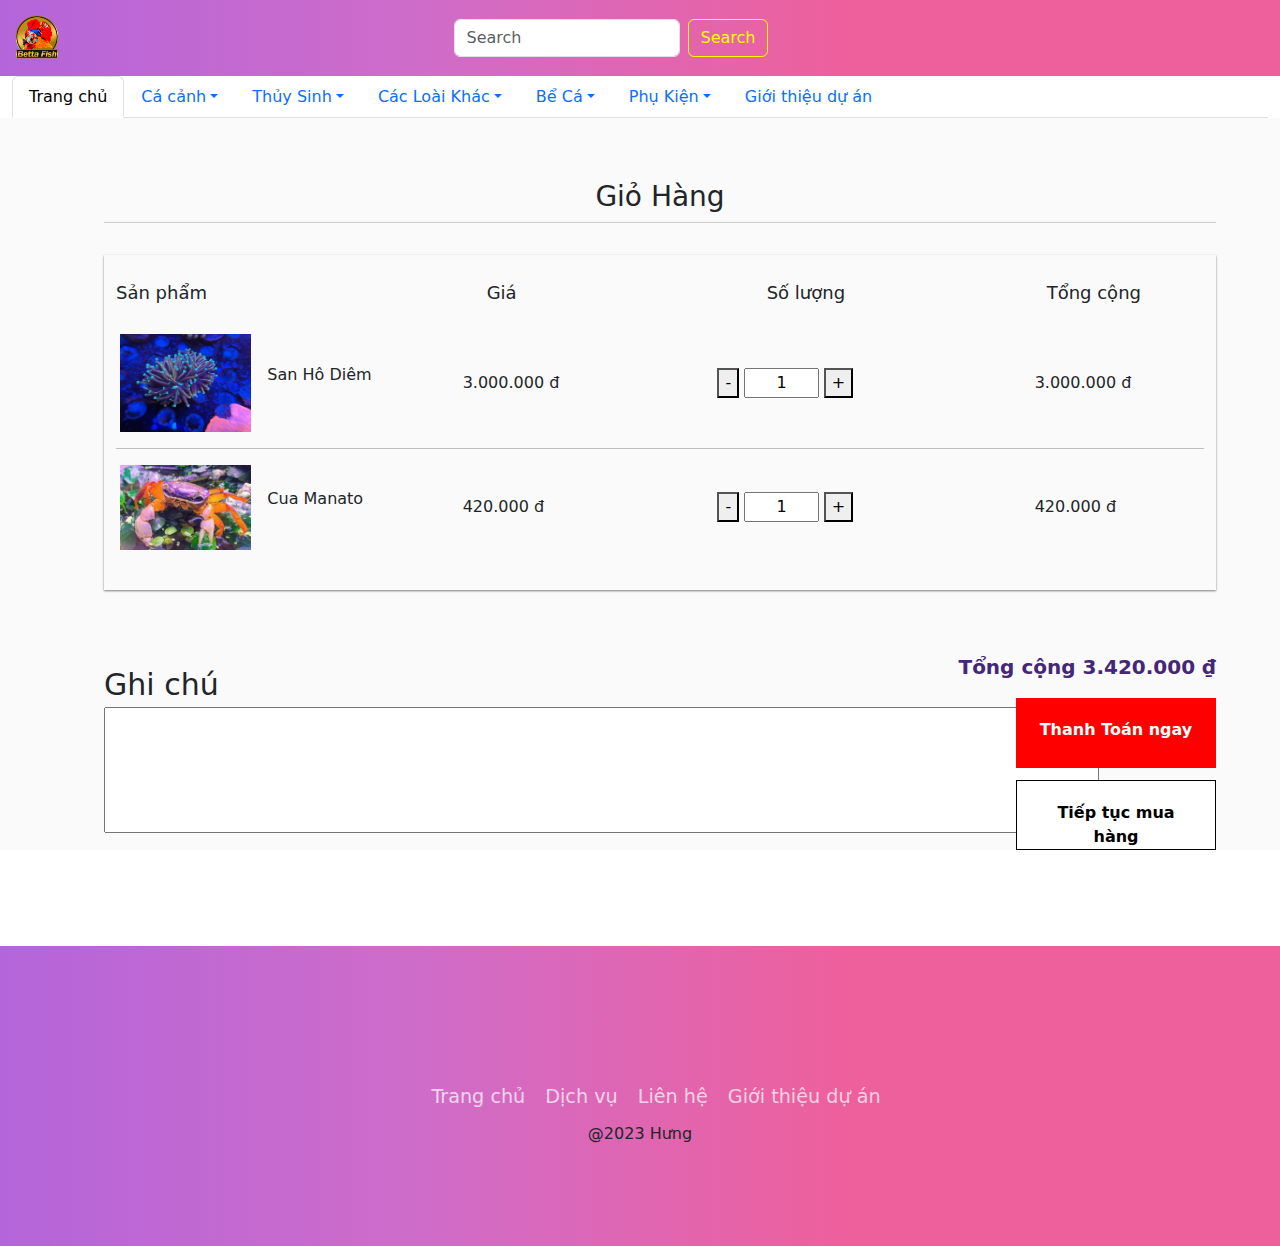
<file: giohang.html>
<!DOCTYPE html>
<html lang="en">
<head>
    <meta charset="UTF-8">
    <meta http-equiv="X-UA-Compatible" content="IE=edge">
    <meta name="viewport" content="width=device-width, initial-scale=1.0">
    <link rel="stylesheet" href="https://cdnjs.cloudflare.com/ajax/libs/font-awesome/6.4.0/css/all.min.css" integrity="sha512-iecdLmaskl7CVkqkXNQ/ZH/XLlvWZOJyj7Yy7tcenmpD1ypASozpmT/E0iPtmFIB46ZmdtAc9eNBvH0H/ZpiBw==" crossorigin="anonymous" referrerpolicy="no-referrer" />
    <link rel="stylesheet" href="./bootstrap-5.3.0-alpha3-dist/css/bootstrap.css">
    <link rel="stylesheet" href="./css/giohang.css">
    <title>Giỏ Hàng</title>
</head>
<body>
    <div id="main">
           <!-- Begin: Header -->
           <div id="header">
            <!--Begin: Nav-Search -->
            <!-- Begin:Navbar-PC -->
            <nav class="navbar bg-body-tertiary color-header justify-content-center header-content navbar-pc ">
                <div class="container-fluid" id="header-bar">
                  <a class="navbar-brand" href="index.html"><img src="img/logo.png" alt="logo"></a>
                  <form class="d-flex" role="search">
                    <input class="form-control me-2" type="search" placeholder="Search" aria-label="Search">
                    <button class="btn btn-outline-success" type="submit">Search</button>
                  </form>
                  <div class="header-icon">
                    <li class="user">
                      
                        <i class="fa-solid fa-user" ></i>
                        
                        <ul class="sub-nav">
                          <li class="item-user"><a href="./dangnhap.html">Đăng nhập</a></li>
                          <li class="item-user"><a href="./dangki.html">Đăng kí</a></li>
                      </ul>
                    </li>
                    
                      <a href="./giohang.html" class="cart">
                        <i class="fa-solid fa-cart-shopping"></i>
                      </a>
                  </div>
                </div>
            </nav>
            <!-- End:Navbar-PC -->
    
            <!-- Begin:Navbar-Mobile -->
            <nav class="navbar  navbar-mb ">
              <div class="container-fluid">
              
                <button class="navbar-toggler" type="button" data-bs-toggle="collapse" data-bs-target="#collapsibleNavbar">
                  <span class="navbar-toggler-icon"></span>
                </button>
                <a class="navbar-brand" href="index.html"><img src="img/logo.png" alt="logo"></a>
                
                <div class="collapse navbar-collapse" id="collapsibleNavbar">
                  <ul class="navbar-nav">
                    <li class="nav-item">
                      <a class="nav-link" href="lietkesp.html">Trang chủ</a>
                    </li>
                    <li class="nav-item">
                      <a class="nav-link" href="lietkesp.html">Cá Cảnh</a>
                    </li>
                    <li class="nav-item">
                      <a class="nav-link" href="lietkesp.html">Thủy sinh</a>
                    </li>
                    <li class="nav-item">
                      <a class="nav-link" href="lietkesp.html">Bể Cá</a>
                    </li>
                    <li class="nav-item">
                      <a class="nav-link" href="lietkesp.html">Phụ kiện</a>
                    </li>
                    <li class="nav-item">
                      <a class="nav-link" href="gioithieuduan.html">Giới thiệu dự án</a>
                    </li>
                    <li class="nav-item">
                      <a class="nav-link" href="dangnhap.html">Đăng nhập</a>
                    </li>
                    <li class="nav-item">
                      <a class="nav-link" href="dangki.html">Đăng kí</a>
                    </li>
                  </ul>
                </div>
                <form class="d-flex" role="search" style="margin-bottom: 12px;">
                  <input class="form-control me-2" type="search" placeholder="Search" aria-label="Search">
                  <button class="btn btn-outline-success" type="submit">Search</button>
                </form>
              </div>
            </nav>
            <!-- End:Navbar-Mobile -->
    
              <!-- End :Nav-Search -->
              <!-- Begin: List-Item_header -->
              <div class="container-fluid list-item-header">
                <ul class="nav nav-tabs">
                    <a class="nav-link active" aria-current="page" href="#">Trang chủ</a>
                    <li class="nav-item dropdown">
                      <a class="nav-link dropdown-toggle" data-bs-toggle="dropdown" href="#" role="button" aria-expanded="false">Cá cảnh</a>
                      <ul class="dropdown-menu">
                        <li><a class="dropdown-item" href="lietkesp.html">Cá Nước Mặn</a>
                            <ul class="sub-nav">
                                <li><a href="lietkesp.html">Cá nẻ xanh </a>
                                <li><a href="lietkesp.html">Cá hề </a>
                             </ul>
                        </li>
                        <li><a class="dropdown-item" href="lietkesp.html">Cá Nước Ngọt</a>
                          <ul class="sub-nav">
                            <li><a href="lietkesp.html">Cá Bảy Màu</a>
                            <li><a href="lietkesp.html">Neon Tetra </a>
                         </ul>
                        </li>
                        <li><a class="dropdown-item" href="lietkesp.html">Cá Betta</a></li>  
                      </ul>
                    </li>
    
                    <li class="nav-item dropdown">
                        <a class="nav-link dropdown-toggle" data-bs-toggle="dropdown" href="#" role="button" aria-expanded="false">Thủy Sinh</a>
                        <ul class="dropdown-menu">
                          <li><a class="dropdown-item" href="lietkesp.html">San hô chén đá</a></li>
                          <li><a class="dropdown-item" href="lietkesp.html">San hô Scoly</a></li>
                          <li><a class="dropdown-item" href="lietkesp.html">Hải quỳ tím</a></li>
                          <li><a class="dropdown-item" href="lietkesp.html">Hải quỳ vú</a></li>
                          <li><a class="dropdown-item" href="lietkesp.html">San hô tròn</a></li>
                          <li><a class="dropdown-item" href="lietkesp.html">San hô trứng mực</a></li>
                        </ul>
                      </li>
    
                      <li class="nav-item dropdown">
                        <a class="nav-link dropdown-toggle" data-bs-toggle="dropdown" href="#" role="button" aria-expanded="false">Các Loài Khác</a>
                        <ul class="dropdown-menu">
                          <li><a class="dropdown-item" href="lietkesp.html">Cua Matano</a></li>
                          <li><a class="dropdown-item" href="lietkesp.html">Cua Panther</a></li>
                          <li><a class="dropdown-item" href="lietkesp.html">Axolot</a></li>
                          <li><a class="dropdown-item" href="lietkesp.html">Procambarus</a></li>
                          <li><a class="dropdown-item" href="lietkesp.html">Destructor</a></li>
                          <li><a class="dropdown-item" href="lietkesp.html">Pro Ghost</a></li>
                        </ul>
                      </li>
    
                      <li class="nav-item dropdown">
                        <a class="nav-link dropdown-toggle" data-bs-toggle="dropdown" href="#" role="button" aria-expanded="false">Bể Cá</a>
                        <ul class="dropdown-menu">
                          <li><a class="dropdown-item" href="lietkesp.html">Bể cá treo tường</a></li>
                          <li><a class="dropdown-item" href="lietkesp.html">Bể có thủy sinh</a></li>
                          <li><a class="dropdown-item" href="lietkesp.html">Bể cá để bàn</a></li>
                        </ul>
                      </li>
                     
                      <li class="nav-item dropdown">
                        <a class="nav-link dropdown-toggle" data-bs-toggle="dropdown" href="#" role="button" aria-expanded="false">Phụ Kiện</a>
                        <ul class="dropdown-menu">
                          <li><a class="dropdown-item" href="lietkesp.html">Thức ăn cho cá</a></li>
                          <li><a class="dropdown-item" href="lietkesp.html">Hệ thống bơm</a></li>
                        </ul>
                      </li>
                      <li class="nav-item">
                        <a class="nav-link" href="gioithieuduan.html">Giới thiệu dự án</a>
                      </li>
                  </ul>
              </div>
              <!-- End: List-Item_header -->
        </div>
            <!-- End: Header -->

        <div id="content" style="padding-top: 62px;margin-bottom: 96px;">
          <div id="cart" >
            <div class="quantity"><h3 style="text-align: center;">Giỏ Hàng </h3></div>

           
            

            <!-- Begin :List -->
            <div class="list-product-item">

              <div class="header-cart">
                <div class="row">
                  <div class="row col-md-4 col-6">Sản phẩm</div>
                  <div class="row col-md-3 col-2">Giá</div>
                  <div class="row col-md-3 col-4">Số lượng</div>
                  <div class="row col-md-2 ">Tổng cộng</div>
                </div>
              </div>

              <!-- Begin:Item 1 -->
              <div class="row " style="margin-top: 12px;border-bottom: 1px solid #bebebe;">

                <div class="row col-md-4 ">
                  <div class="item row">
                    <div class="img-item col-md-6 col-3  ">

                      <img src="./img/product_SanHoDiem.jpg" alt="">
                    </div>
                    <div class="tittle-item col-md-6 col-6" style="padding-left: 0px;">
                      <p>San Hô Diêm</p>
                    </div>
                  </div>
                </div>

                <div class="col-md-3 " style="padding-left: 0px;" id="price1">3.000.000 đ</div>
                <div class="col-md-3">
                  <div class="quanity-select">
                    <button type="button" id="decrease-btn1">-</button>
                    <input class="text-quanity" id="value1" style="text-align: center;" type="text" value="1">
                    <button type="button" id="increase-btn1">+</button>
                  </div>
                </div>
                <div class="col-md-2" id="total-price1">3.000.000 đ</div>
              </div>
              <!-- Begin :Item 2 -->
              <div class="row">
                <div class="row col-md-4">
                  <div class="item row">
                    <div class="img-item col-md-6 col-3  ">

                      <img src="./img/product_Cua_Matano.jfif" alt="">
                    </div>
                    <div class="tittle-item col-md-6 col-6" style="padding-left: 0px;">
                      <p>Cua Manato</p>

                    </div>
                    
                  </div>
                </div>
                <div class="col-md-3" style="padding-left: 0px;" id="price2">420.000 đ</div>
                <div class="col-md-3">
                  <div class="quanity-select">
                    <button type="button" id="decrease-btn2">-</button>
                    <input  class="text-quanity" id="value2" style="text-align: center;" type="text" value="1">
                    <button type="button" id="increase-btn2">+</button>
                  </div>
                </div>
                <div class="col-md-2" id="total-price2">420.000 đ</div>
              </div>
            </div>
            <!-- End  :List -->

            <div class=" row cart-footer" style="margin-top: 62px;">

              <div class="col-8 cart-note">
                <label class="label-note">Ghi chú</label>
                <textarea name="ghichu"  cols="120" rows="5"></textarea>
              </div>
              <div class=" col-4 cart-checkout">
                <p class="Total">Tổng cộng <span id="final-price">6.000.000đ</span></p>
                
                  <div  class="thanhtoan " style="margin-right: 0px;" >
                    <a href="lietkesp.html" style="text-decoration: none;color: white;font-weight: 600;"> Thanh Toán ngay</a>
                  </div>
                  <div  class="ttmuahang " style="margin-top: 12px;" >
                    <a href="lietkesp.html" style="text-decoration: none;color: #000;font-weight: 600;">Tiếp tục mua hàng</a> 
                    </div>
              
              
              </div>
            </div>
           

           </div>
        </div>

       
        
        <!--Begin: Footer -->
        <div id="footer" class="color-header">
          <div class="waves">
            <div class="wave" id="wave1"></div>
            <div class="wave" id="wave2"></div>
            <div class="wave" id="wave3"></div>
            <div class="wave" id="wave4"></div>
          </div>
          <ul class="social_icon">
            <li>
              
              <a href="https://www.facebook.com/hhung226/" target="_blank"><i class="fa-brands fa-facebook"></i></a>
            </li>
            <li>
              <a href="twitter.com"><i class="fa-brands fa-twitter"></i></a>
            </li>
            <li>
              <a href="https://www.instagram.com/hungvvvp/"><i class="fa-brands fa-instagram"></i></a>
            </li>
           
          </ul>
          <ul class="menu-footer">
            <li><a href="index.html">Trang chủ</a></li>
            <li><a href="lietkesp.html">Dịch vụ</a></li>
            <li><a href="gioithieuduan.html">Liên hệ</a></li>
            <li><a href="gioithieuduan.html">Giới thiệu dự án</a></li>
          </ul>
          <p>@2023 Hưng </p>

        </div>
            
  
          <!-- End:Footer -->
    </div>
    <script>
      // tong
      const value1 = document.getElementById('value1')
      const btnDecrease1 = document.getElementById('decrease-btn1');
      const btnIncrease1 = document.getElementById('increase-btn1');
      const value2 = document.getElementById('value2')
      const btnDecrease2 = document.getElementById('decrease-btn2');
      const btnIncrease2 = document.getElementById('increase-btn2');

      let price1 = document.getElementById('price1');
      let price2 = document.getElementById('price2');
      const totalPrice1 = document.getElementById('total-price1');
      const totalPrice2 = document.getElementById('total-price2');

      const VND = new Intl.NumberFormat('vi-VN', {
        style: 'currency',
        currency: 'VND',
      });

      //calculate final price
      let finalPrice = document.getElementById('final-price');
      finalPrice.innerText = VND.format((parseFloat(price1.innerText) * value1.value * 1000000)+(parseFloat(price2.innerText) * value2.value * 1000));
      
      btnDecrease1.onclick = function() {
        if ( value1.value > 1)
          value1.value--;
        value1.innerText; 
        
        // calculate price 1 product
        totalPrice1.innerText = VND.format(parseFloat(price1.innerText) * value1.value * 1000000);
        // update final price when click button decrease or increase
        finalPrice.innerText = VND.format((parseFloat(price1.innerText) * value1.value * 1000000)+(parseFloat(price2.innerText) * value2.value * 1000));
      }
      btnIncrease1.onclick = function() {
        value1.value++; 
        value1.innerText;
        
        // calculate price 1 product
        totalPrice1.innerText = VND.format(parseFloat(price1.innerText) * value1.value * 1000000);

        // update final price when click button decrease or increase
        finalPrice.innerText = VND.format((parseFloat(price1.innerText) * value1.value * 1000000)+(parseFloat(price2.innerText) * value2.value * 1000));
      }
      
      btnDecrease2.onclick = function() {
        if ( value2.value > 1)
          value2.value--;
        value2.innerText; 
        
        // calculate price 1 product
        totalPrice2.innerText = VND.format(parseFloat(price2.innerText) * value2.value * 1000);

        // update final price when click button decrease or increase
        finalPrice.innerText = VND.format((parseFloat(price1.innerText) * value1.value * 1000000)+(parseFloat(price2.innerText) * value2.value * 1000));
      }
      btnIncrease2.onclick = function() {
        value2.value++; 
        value2.innerText;

        // calculate price 1 product
        totalPrice2.innerText = VND.format(parseFloat(price2.innerText) * value2.value * 1000);

        // update final price when click button decrease or increase
        finalPrice.innerText = VND.format((parseFloat(price1.innerText) * value1.value * 1000000)+(parseFloat(price2.innerText) * value2.value * 1000));
      } 

    </script>
   
   <script src="https://cdn.jsdelivr.net/npm/bootstrap@5.3.0-alpha3/dist/js/bootstrap.bundle.min.js" integrity="sha384-ENjdO4Dr2bkBIFxQpeoTz1HIcje39Wm4jDKdf19U8gI4ddQ3GYNS7NTKfAdVQSZe" crossorigin="anonymous"></script>
</body>
</html>
</file>
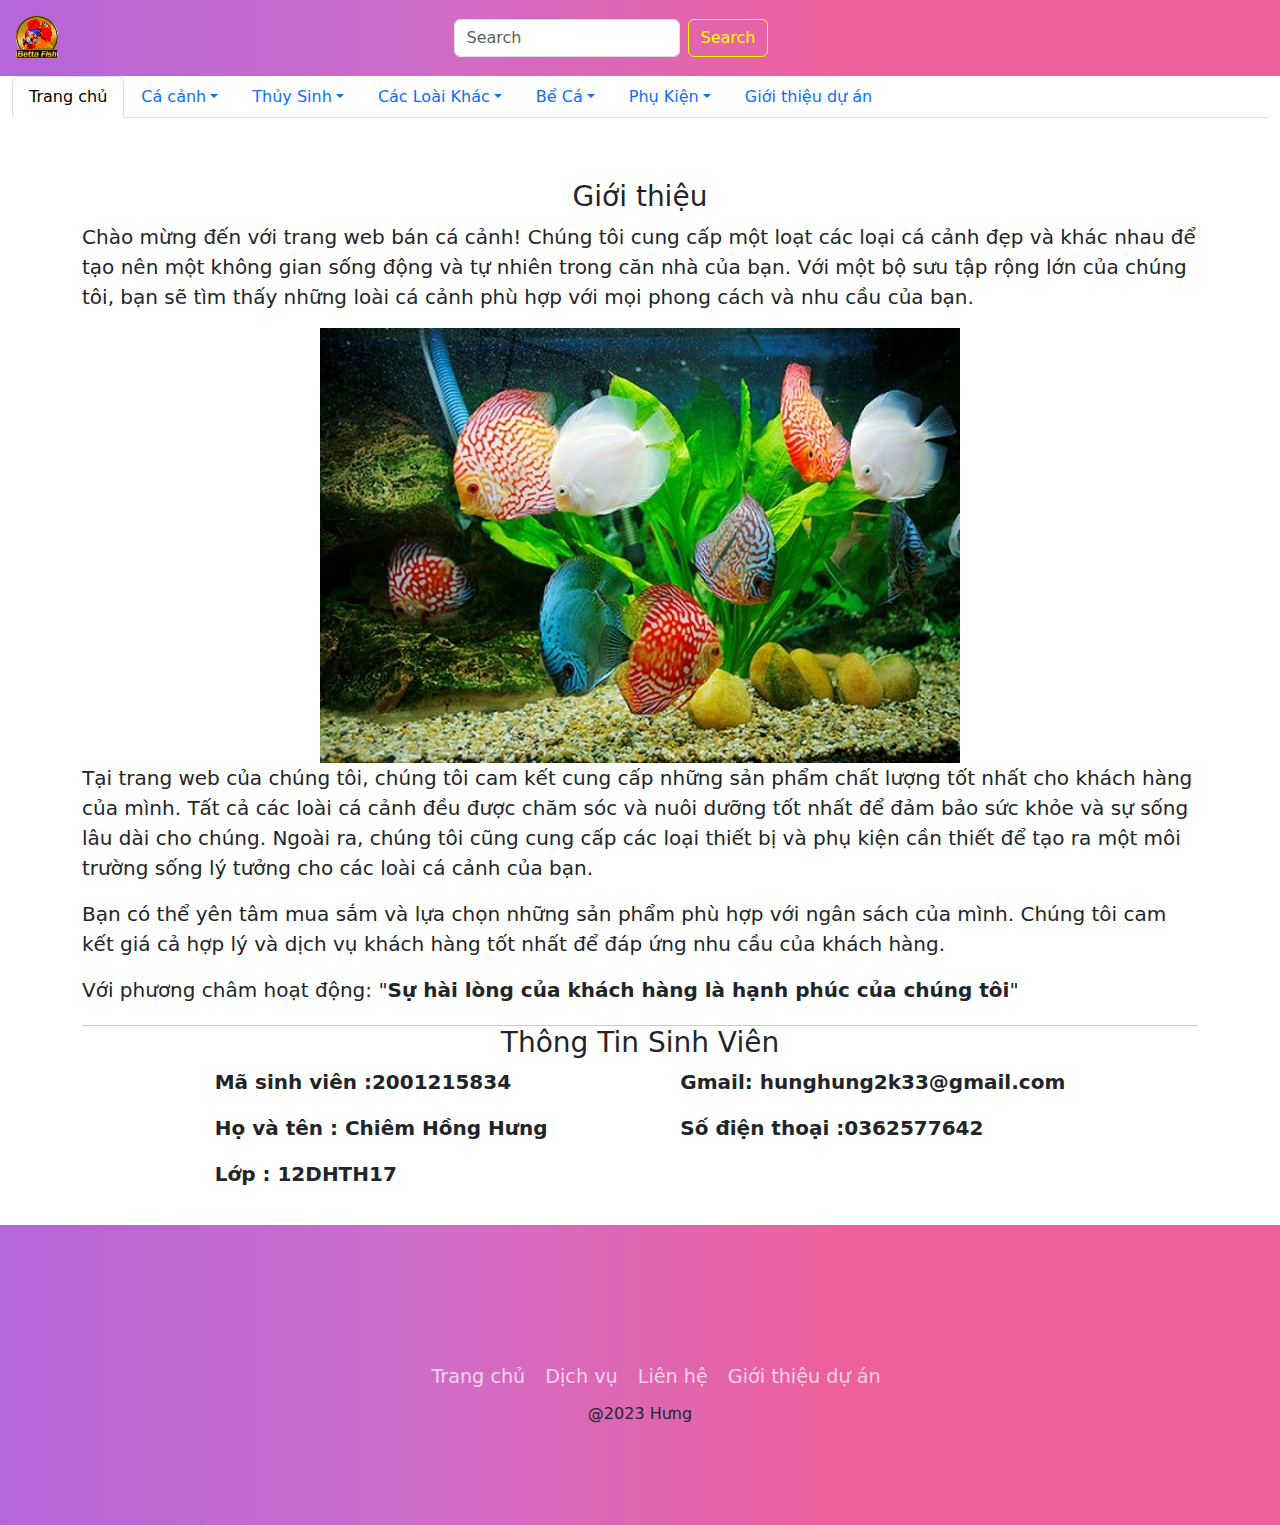
<file: gioithieuduan.html>
<!DOCTYPE html>
<html lang="en">
<head>
    <meta charset="UTF-8">
    <meta http-equiv="X-UA-Compatible" content="IE=edge">
    <meta name="viewport" content="width=device-width, initial-scale=1.0">
    <link rel="stylesheet" href="./bootstrap-5.3.0-alpha3-dist/css/bootstrap.css">
    <link rel="stylesheet" href="./css/gioithieuduan.css">
    <title>Giới thiệu</title>
</head>
<body>
    <div id="main">
     <!-- Begin: Header -->
     <div id="header">
      <!--Begin: Nav-Search -->
      <!-- Begin:Navbar-PC -->
      <nav class="navbar bg-body-tertiary color-header justify-content-center header-content navbar-pc ">
          <div class="container-fluid" id="header-bar">
            <a class="navbar-brand" href="index.html"><img src="img/logo.png" alt="logo"></a>
            <form class="d-flex" role="search">
              <input class="form-control me-2" type="search" placeholder="Search" aria-label="Search">
              <button class="btn btn-outline-success" type="submit">Search</button>
            </form>
            <div class="header-icon">
              <li class="user">
                
                  <i class="fa-solid fa-user" ></i>
                  
                  <ul class="sub-nav">
                    <li class="item-user"><a href="./dangnhap.html">Đăng nhập</a></li>
                    <li class="item-user"><a href="./dangki.html">Đăng kí</a></li>
                </ul>
              </li>
              
                <a href="./giohang.html" class="cart">
                  <i class="fa-solid fa-cart-shopping"></i>
                </a>
            </div>
          </div>
      </nav>
      <!-- End:Navbar-PC -->

      <!-- Begin:Navbar-Mobile -->
      <nav class="navbar  navbar-mb ">
        <div class="container-fluid">
        
          <button class="navbar-toggler" type="button" data-bs-toggle="collapse" data-bs-target="#collapsibleNavbar">
            <span class="navbar-toggler-icon"></span>
          </button>
          <a class="navbar-brand" href="index.html"><img src="img/logo.png" alt="logo"></a>
          
          <div class="collapse navbar-collapse" id="collapsibleNavbar">
            <ul class="navbar-nav">
              <li class="nav-item">
                <a class="nav-link" href="lietkesp.html">Trang chủ</a>
              </li>
              <li class="nav-item">
                <a class="nav-link" href="lietkesp.html">Cá Cảnh</a>
              </li>
              <li class="nav-item">
                <a class="nav-link" href="lietkesp.html">Thủy sinh</a>
              </li>
              <li class="nav-item">
                <a class="nav-link" href="lietkesp.html">Bể Cá</a>
              </li>
              <li class="nav-item">
                <a class="nav-link" href="lietkesp.html">Phụ kiện</a>
              </li>
              <li class="nav-item">
                <a class="nav-link" href="gioithieuduan.html">Giới thiệu dự án</a>
              </li>
              <li class="nav-item">
                <a class="nav-link" href="dangnhap.html">Đăng nhập</a>
              </li>
              <li class="nav-item">
                <a class="nav-link" href="dangki.html">Đăng kí</a>
              </li>
            </ul>
          </div>
          <form class="d-flex" role="search" style="margin-bottom: 12px;">
            <input class="form-control me-2" type="search" placeholder="Search" aria-label="Search">
            <button class="btn btn-outline-success" type="submit">Search</button>
          </form>
        </div>
      </nav>
      <!-- End:Navbar-Mobile -->

        <!-- End :Nav-Search -->
        <!-- Begin: List-Item_header -->
        <div class="container-fluid list-item-header">
          <ul class="nav nav-tabs">
              <a class="nav-link active" aria-current="page" href="#">Trang chủ</a>
              <li class="nav-item dropdown">
                <a class="nav-link dropdown-toggle" data-bs-toggle="dropdown" href="#" role="button" aria-expanded="false">Cá cảnh</a>
                <ul class="dropdown-menu">
                  <li><a class="dropdown-item" href="lietkesp.html">Cá Nước Mặn</a>
                      <ul class="sub-nav">
                          <li><a href="lietkesp.html">Cá nẻ xanh </a>
                          <li><a href="lietkesp.html">Cá hề </a>
                       </ul>
                  </li>
                  <li><a class="dropdown-item" href="lietkesp.html">Cá Nước Ngọt</a>
                    <ul class="sub-nav">
                      <li><a href="lietkesp.html">Cá Bảy Màu</a>
                      <li><a href="lietkesp.html">Neon Tetra </a>
                   </ul>
                  </li>
                  <li><a class="dropdown-item" href="lietkesp.html">Cá Betta</a></li>  
                </ul>
              </li>

              <li class="nav-item dropdown">
                  <a class="nav-link dropdown-toggle" data-bs-toggle="dropdown" href="#" role="button" aria-expanded="false">Thủy Sinh</a>
                  <ul class="dropdown-menu">
                    <li><a class="dropdown-item" href="lietkesp.html">San hô chén đá</a></li>
                    <li><a class="dropdown-item" href="lietkesp.html">San hô Scoly</a></li>
                    <li><a class="dropdown-item" href="lietkesp.html">Hải quỳ tím</a></li>
                    <li><a class="dropdown-item" href="lietkesp.html">Hải quỳ vú</a></li>
                    <li><a class="dropdown-item" href="lietkesp.html">San hô tròn</a></li>
                    <li><a class="dropdown-item" href="lietkesp.html">San hô trứng mực</a></li>
                  </ul>
                </li>

                <li class="nav-item dropdown">
                  <a class="nav-link dropdown-toggle" data-bs-toggle="dropdown" href="#" role="button" aria-expanded="false">Các Loài Khác</a>
                  <ul class="dropdown-menu">
                    <li><a class="dropdown-item" href="lietkesp.html">Cua Matano</a></li>
                    <li><a class="dropdown-item" href="lietkesp.html">Cua Panther</a></li>
                    <li><a class="dropdown-item" href="lietkesp.html">Axolot</a></li>
                    <li><a class="dropdown-item" href="lietkesp.html">Procambarus</a></li>
                    <li><a class="dropdown-item" href="lietkesp.html">Destructor</a></li>
                    <li><a class="dropdown-item" href="lietkesp.html">Pro Ghost</a></li>
                  </ul>
                </li>

                <li class="nav-item dropdown">
                  <a class="nav-link dropdown-toggle" data-bs-toggle="dropdown" href="#" role="button" aria-expanded="false">Bể Cá</a>
                  <ul class="dropdown-menu">
                    <li><a class="dropdown-item" href="lietkesp.html">Bể cá treo tường</a></li>
                    <li><a class="dropdown-item" href="lietkesp.html">Bể có thủy sinh</a></li>
                    <li><a class="dropdown-item" href="lietkesp.html">Bể cá để bàn</a></li>
                  </ul>
                </li>
               
                <li class="nav-item dropdown">
                  <a class="nav-link dropdown-toggle" data-bs-toggle="dropdown" href="#" role="button" aria-expanded="false">Phụ Kiện</a>
                  <ul class="dropdown-menu">
                    <li><a class="dropdown-item" href="lietkesp.html">Thức ăn cho cá</a></li>
                    <li><a class="dropdown-item" href="lietkesp.html">Hệ thống bơm</a></li>
                  </ul>
                </li>
                <li class="nav-item">
                  <a class="nav-link" href="gioithieuduan.html">Giới thiệu dự án</a>
                </li>
            </ul>
        </div>
        <!-- End: List-Item_header -->
  </div>
      <!-- End: Header -->

        <div id="content" style="padding-top: 62px;">
          <div class="container">
            <div class="gt-da" style="margin-bottom: 20px;">
              <h3 style="text-align: center;">Giới thiệu</h3>
              <p >Chào mừng đến với trang web bán cá cảnh! Chúng tôi cung cấp một loạt các loại cá cảnh đẹp và khác nhau để tạo nên một không gian sống động và tự nhiên trong căn nhà của bạn. Với một bộ sưu tập rộng lớn của chúng tôi, bạn sẽ tìm thấy những loài cá cảnh phù hợp với mọi phong cách và nhu cầu của bạn.</p>
              <img src="./img/gt-1.jpg" alt="" style="display: block;margin: auto;">
              <p>Tại trang web của chúng tôi, chúng tôi cam kết cung cấp những sản phẩm chất lượng tốt nhất cho khách hàng của mình. Tất cả các loài cá cảnh đều được chăm sóc và nuôi dưỡng tốt nhất để đảm bảo sức khỏe và sự sống lâu dài cho chúng. Ngoài ra, chúng tôi cũng cung cấp các loại thiết bị và phụ kiện cần thiết để tạo ra một môi trường sống lý tưởng cho các loài cá cảnh của bạn.</p>
              <p>Bạn có thể yên tâm mua sắm và lựa chọn những sản phẩm phù hợp với ngân sách của mình. Chúng tôi cam kết giá cả hợp lý và dịch vụ khách hàng tốt nhất để đáp ứng nhu cầu của khách hàng.</p>
              <p>Với phương châm hoạt động: "<span style="font-weight: 600;">Sự hài lòng của khách hàng là hạnh phúc của chúng tôi</span>"</p>
            </div>
            
            <h3 style="text-align: center;border-top: 1px solid #cec9c9;">Thông Tin Sinh Viên</h3>
            <div class="tt-sinhvien" style="margin-bottom: 20px;">
              
              <div class="left">
                <p>Mã sinh viên :2001215834</p>
                <p>Họ và tên : Chiêm Hồng Hưng</p>
                <p>Lớp : 12DHTH17</p>
              </div>
              <div class="right">
                
                <p>Gmail: hunghung2k33@gmail.com</p>
                <p>Số điện thoại :0362577642</p>
              </div>
            </div>
           
          </div>
        </div>
        
        <!--Begin: Footer -->
        <div id="footer" class="color-header">
          <div class="waves">
            <div class="wave" id="wave1"></div>
            <div class="wave" id="wave2"></div>
            <div class="wave" id="wave3"></div>
            <div class="wave" id="wave4"></div>
          </div>
          <ul class="social_icon">
            <li>
              
              <a href="https://www.facebook.com/hhung226/" target="_blank"><i class="fa-brands fa-facebook"></i></a>
            </li>
            <li>
              <a href="twitter.com"><i class="fa-brands fa-twitter"></i></a>
            </li>
            <li>
              <a href="https://www.instagram.com/hungvvvp/"><i class="fa-brands fa-instagram"></i></a>
            </li>
           
          </ul>
          <ul class="menu-footer">
            <li><a href="index.html">Trang chủ</a></li>
            <li><a href="lietkesp.html">Dịch vụ</a></li>
            <li><a href="gioithieuduan.html">Liên hệ</a></li>
            <li><a href="gioithieuduan.html">Giới thiệu dự án</a></li>
          </ul>
          <p>@2023 Hưng </p>

        </div>
            
  
          <!-- End:Footer -->
    </div>
   
    <script src="https://cdn.jsdelivr.net/npm/bootstrap@5.3.0-alpha3/dist/js/bootstrap.bundle.min.js" integrity="sha384-ENjdO4Dr2bkBIFxQpeoTz1HIcje39Wm4jDKdf19U8gI4ddQ3GYNS7NTKfAdVQSZe" crossorigin="anonymous"></script>
</body>
</html>
</file>
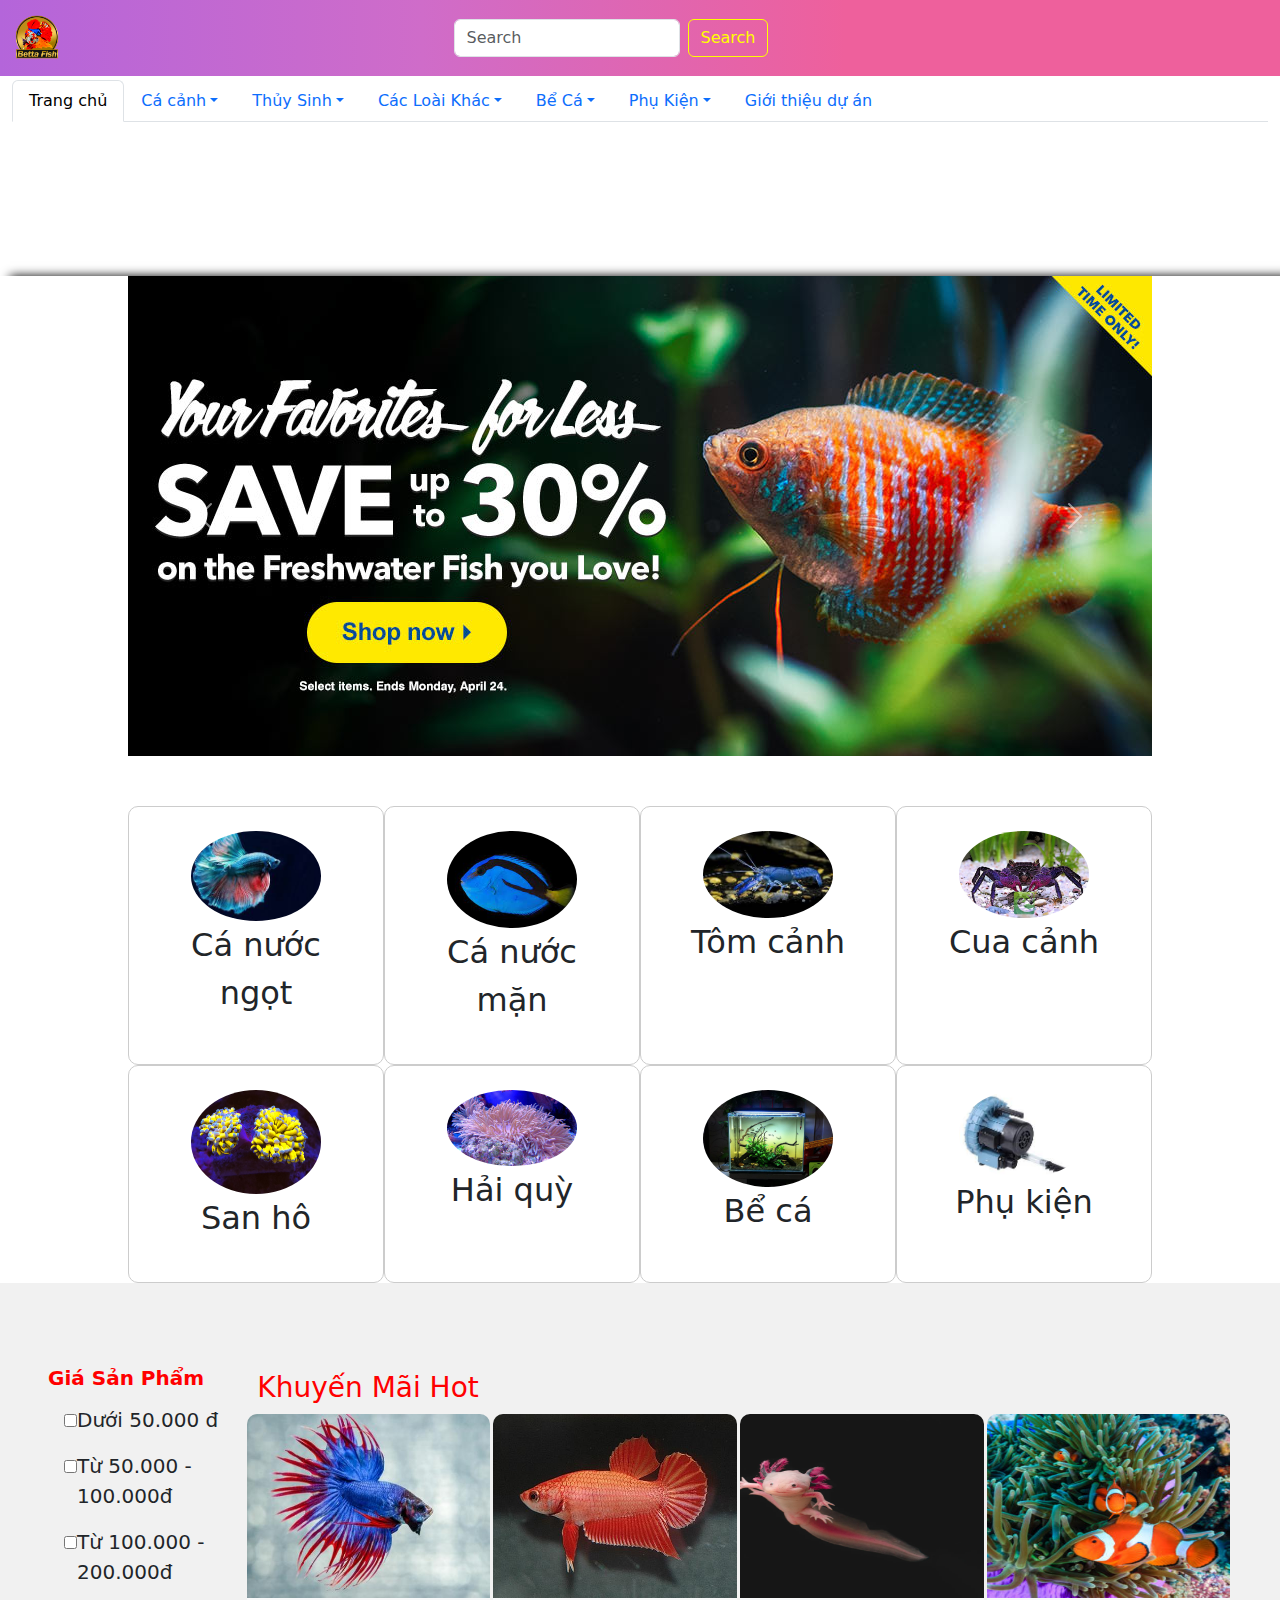
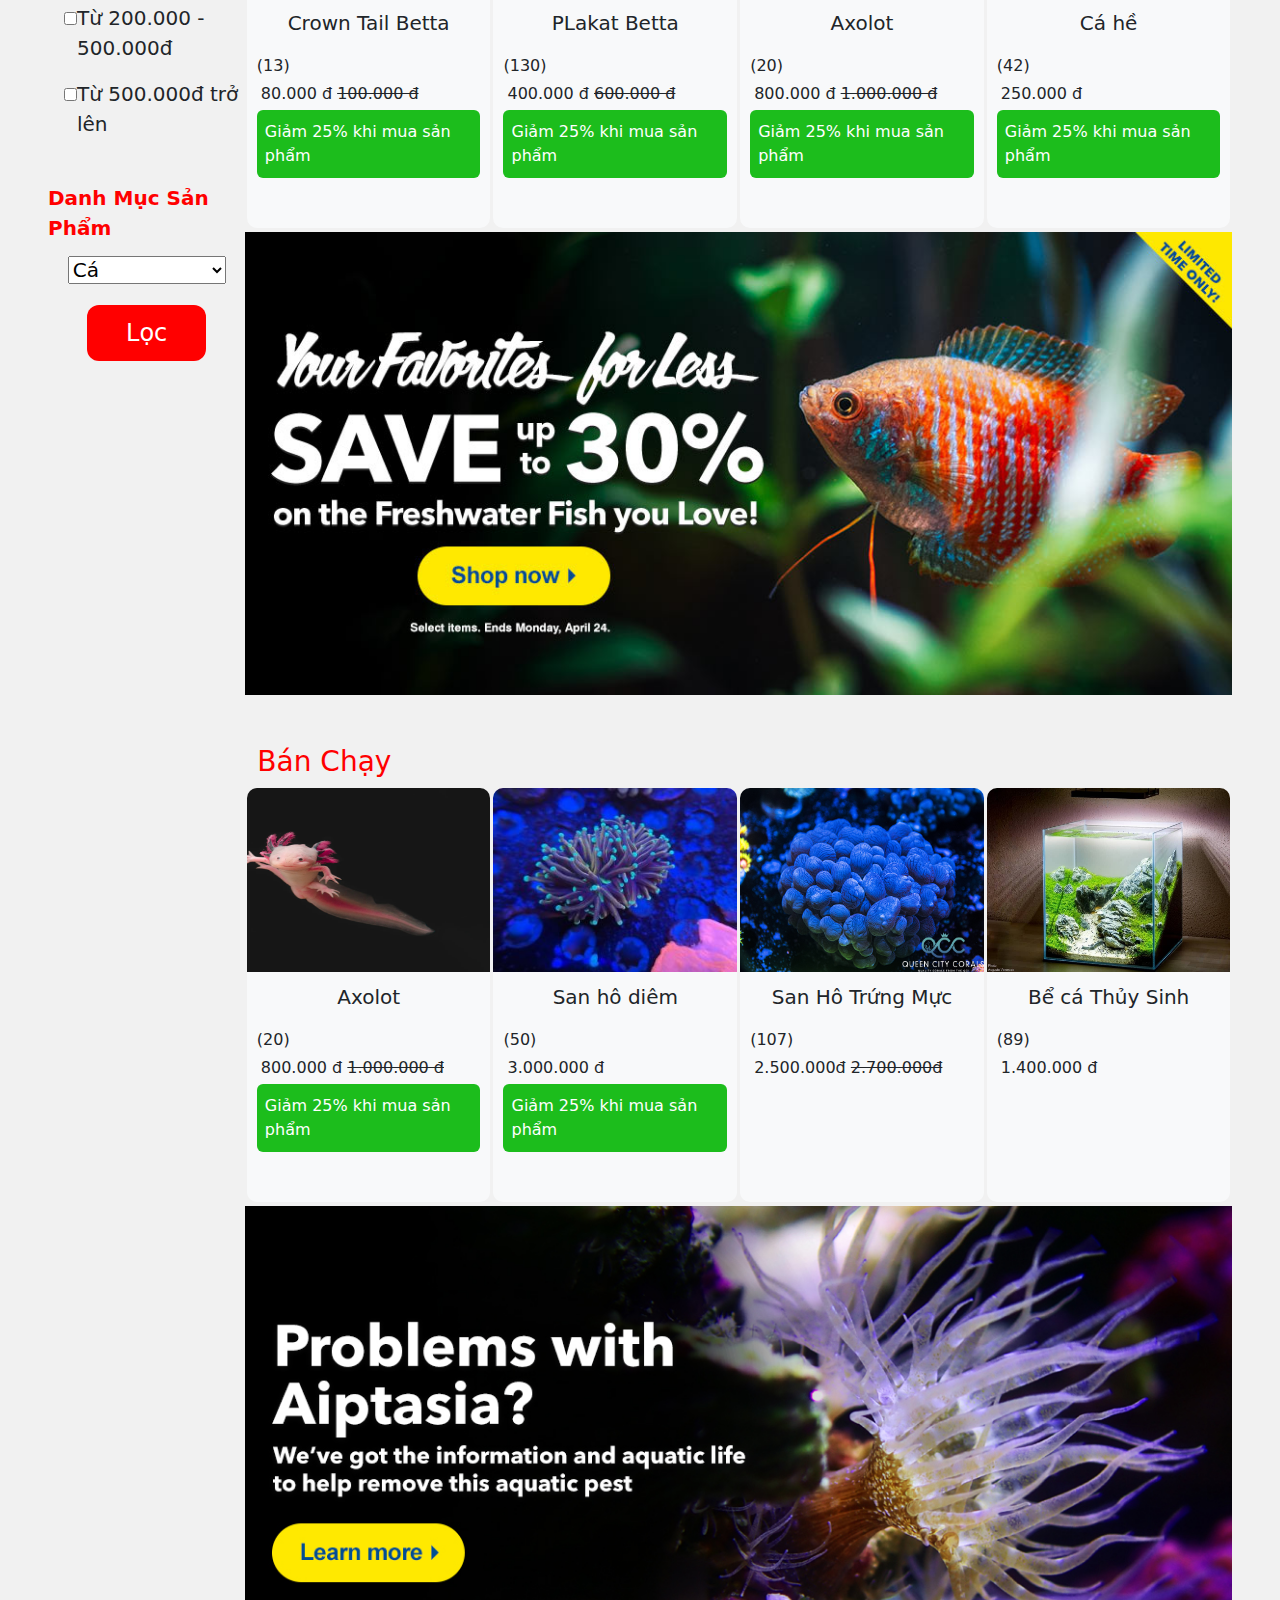
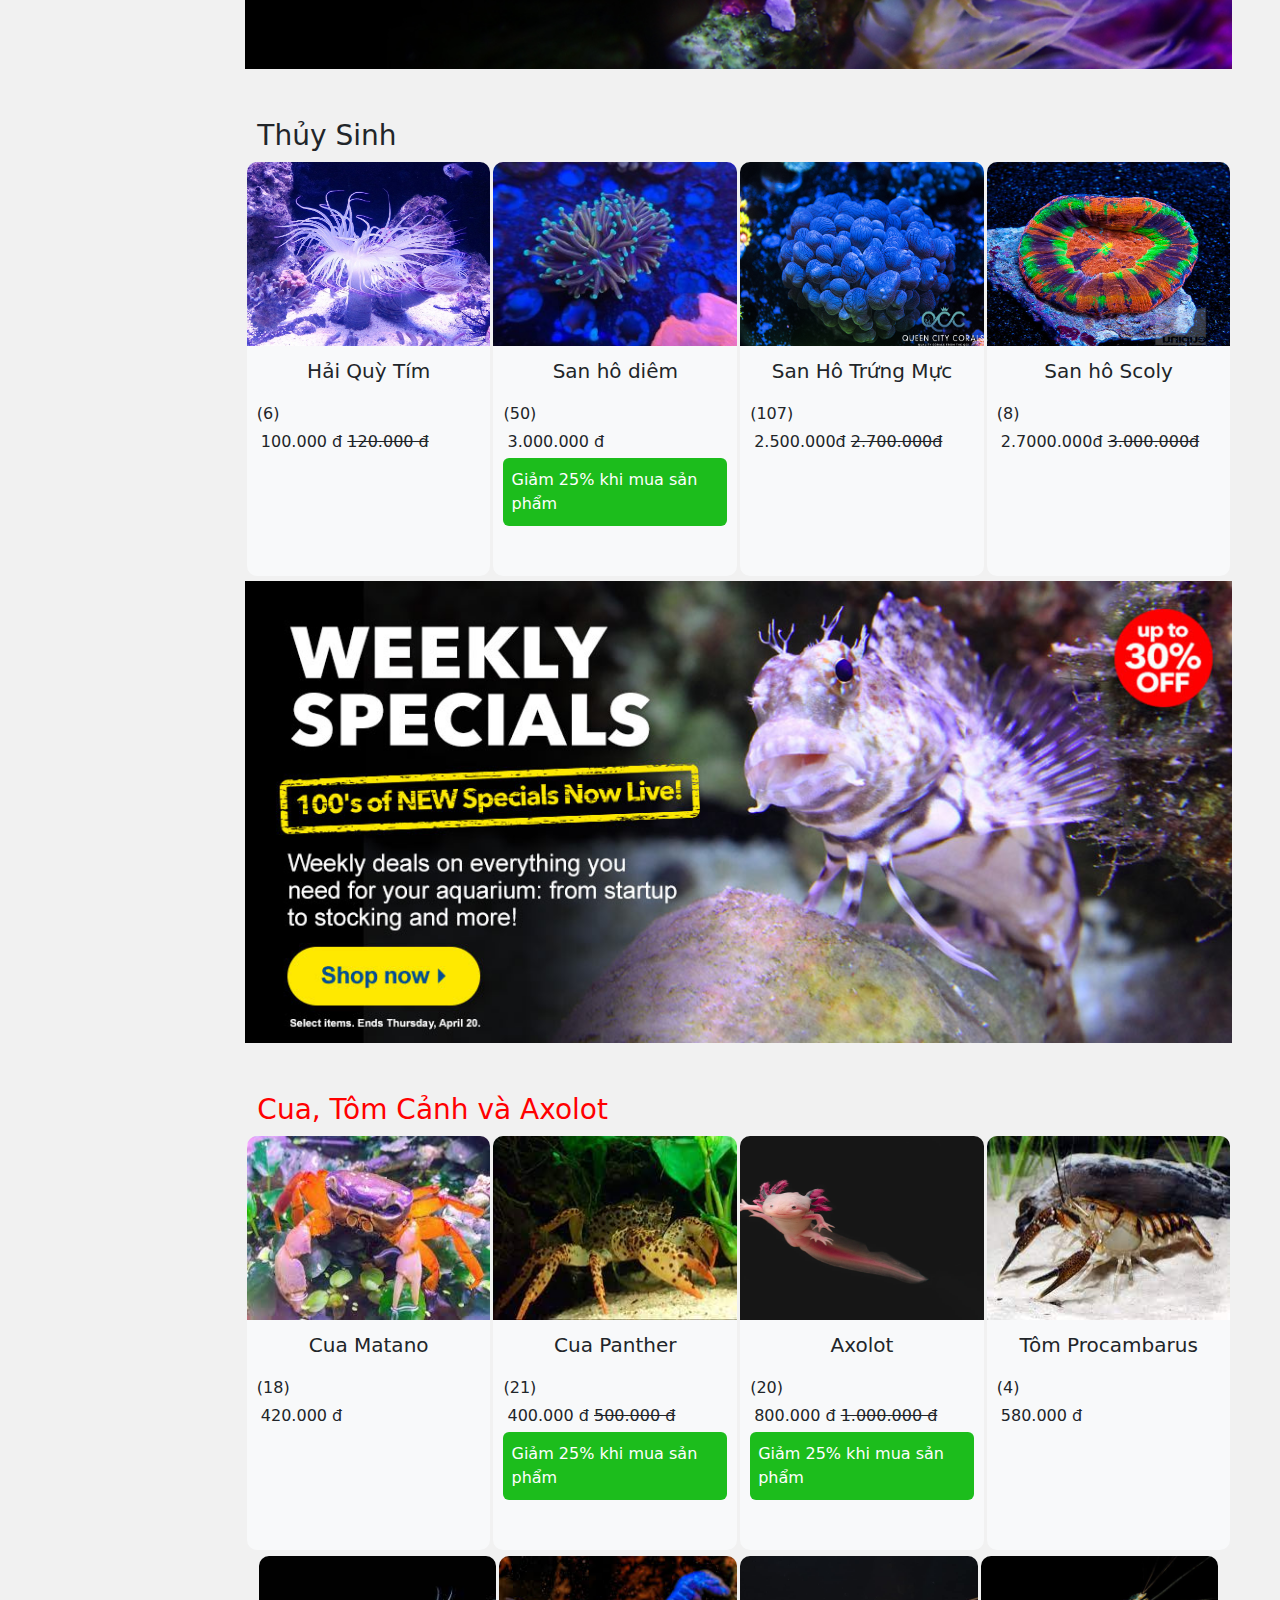
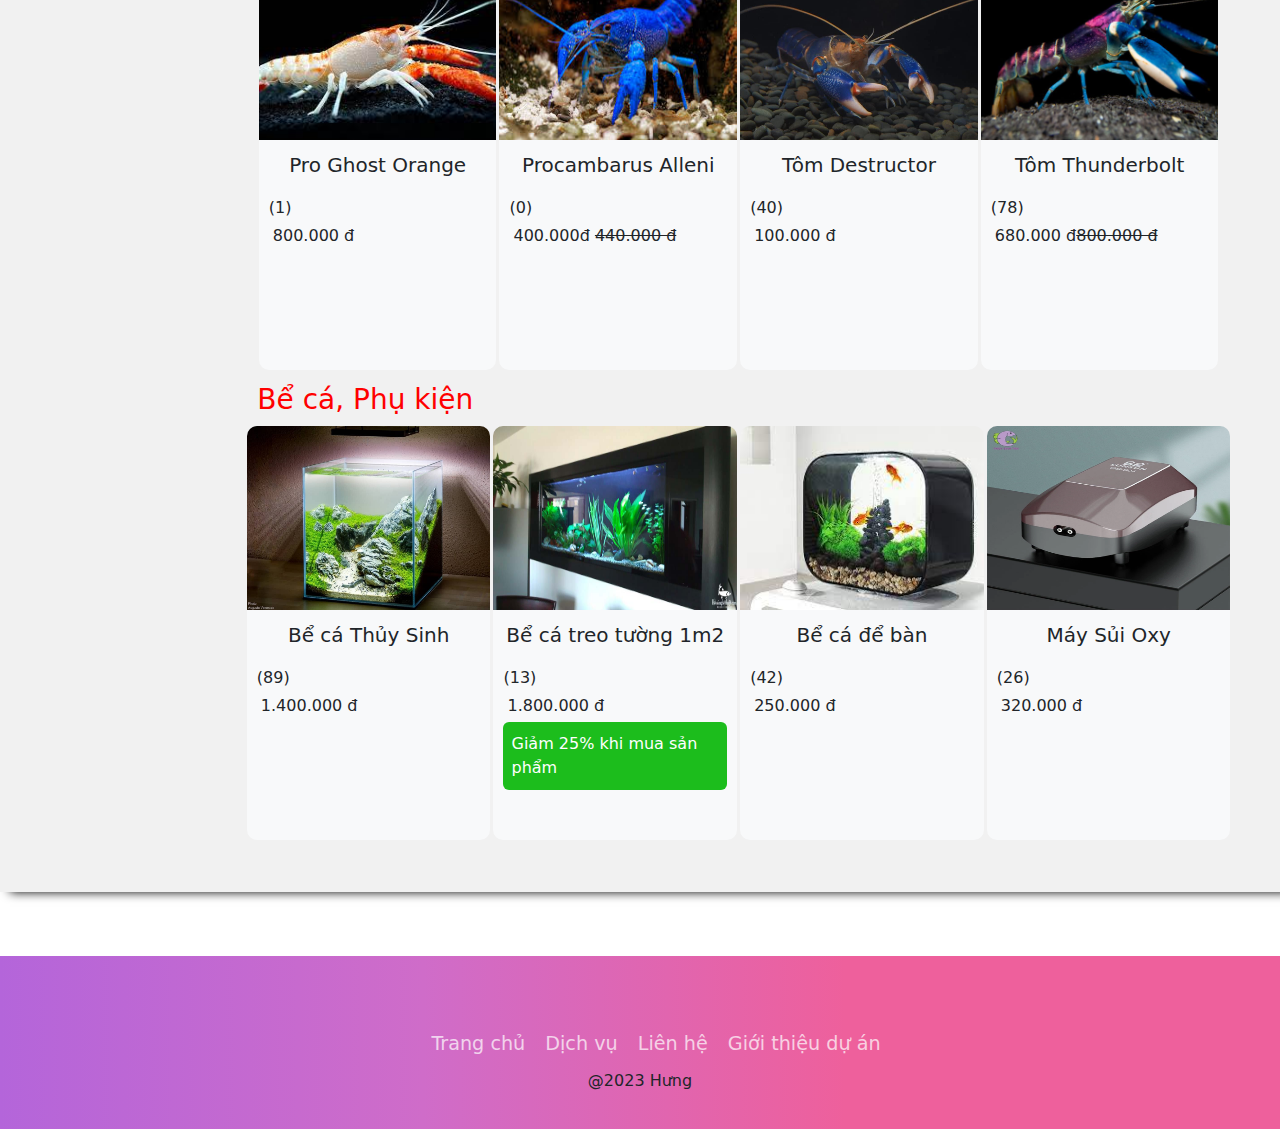
<file: lietkesp.html>
<!DOCTYPE html>
<html lang="en">
<head>
    <meta charset="UTF-8">
    <meta http-equiv="X-UA-Compatible" content="IE=edge">
    <meta name="viewport" content="width=device-width, initial-scale=1.0">
    <link rel="stylesheet" href="./css/lietkesp.css">
    <link rel="stylesheet" href="https://cdnjs.cloudflare.com/ajax/libs/font-awesome/6.4.0/css/all.min.css" integrity="sha512-iecdLmaskl7CVkqkXNQ/ZH/XLlvWZOJyj7Yy7tcenmpD1ypASozpmT/E0iPtmFIB46ZmdtAc9eNBvH0H/ZpiBw==" crossorigin="anonymous" referrerpolicy="no-referrer" />
    <link rel="stylesheet" href="./bootstrap-5.3.0-alpha3-dist/css/bootstrap.css">
    <title>Liệt kê sản phẩm</title>
</head>
<body>
       <div id="main">
       <!-- Begin: Header -->
       <div id="header">
        <!--Begin: Nav-Search -->
        <!-- Begin:Navbar-PC -->
        <nav class="navbar bg-body-tertiary color-header justify-content-center header-content navbar-pc ">
            <div class="container-fluid" id="header-bar">
              <a class="navbar-brand" href="index.html"><img src="img/logo.png" alt="logo"></a>
              <form class="d-flex" role="search">
                <input class="form-control me-2" type="search" placeholder="Search" aria-label="Search">
                <button class="btn btn-outline-success" type="submit">Search</button>
              </form>
              <div class="header-icon">
                <li class="user">
                  
                    <i class="fa-solid fa-user" ></i>
                    
                    <ul class="sub-nav">
                      <li class="item-user"><a href="./dangnhap.html">Đăng nhập</a></li>
                      <li class="item-user"><a href="./dangki.html">Đăng kí</a></li>
                  </ul>
                </li>
                
                  <a href="./giohang.html" class="cart">
                    <i class="fa-solid fa-cart-shopping"></i>
                  </a>
              </div>
            </div>
        </nav>
        <!-- End:Navbar-PC -->

        <!-- Begin:Navbar-Mobile -->
        <nav class="navbar  navbar-mb ">
          <div class="container-fluid">
          
            <button class="navbar-toggler" type="button" data-bs-toggle="collapse" data-bs-target="#collapsibleNavbar">
              <span class="navbar-toggler-icon"></span>
            </button>
            <a class="navbar-brand" href="index.html"><img src="img/logo.png" alt="logo"></a>
            
            <div class="collapse navbar-collapse" id="collapsibleNavbar">
              <ul class="navbar-nav">
                <li class="nav-item">
                  <a class="nav-link" href="index.html">Trang chủ</a>
                </li>
                <li class="nav-item">
                  <a class="nav-link" href="#khuyenmai">Cá Cảnh</a>
                </li>
                <li class="nav-item">
                  <a class="nav-link" href="#thuysinh">Thủy sinh</a>
                </li>
                <li class="nav-item">
                  <a class="nav-link" href="#beca">Bể Cá</a>
                </li>
                <li class="nav-item">
                  <a class="nav-link" href="#beca">Phụ kiện</a>
                </li>
                <li class="nav-item">
                  <a class="nav-link" href="gioithieuduan.html">Giới thiệu dự án</a>
                </li>
                <li class="nav-item">
                  <a class="nav-link" href="dangnhap.html">Đăng nhập</a>
                </li>
                <li class="nav-item">
                  <a class="nav-link" href="dangki.html">Đăng kí</a>
                </li>
                
              </ul>
            </div>
            <form class="d-flex" role="search" style="margin-bottom: 12px;">
              <input class="form-control me-2" type="search" placeholder="Search" aria-label="Search">
              <button class="btn btn-outline-success" type="submit">Search</button>
            </form>
          </div>
        </nav>
        <!-- End:Navbar-Mobile -->

          <!-- End :Nav-Search -->
          <!-- Begin: List-Item_header -->
          <div class="container-fluid list-item-header">
            <ul class="nav nav-tabs">
                <a class="nav-link active" aria-current="page" href="#">Trang chủ</a>
                <li class="nav-item dropdown">
                  <a class="nav-link dropdown-toggle" data-bs-toggle="dropdown" href="#" role="button" aria-expanded="false">Cá cảnh</a>
                  <ul class="dropdown-menu">
                    <li><a class="dropdown-item" href="#khuyenmai">Cá Nước Mặn</a>
                        <ul class="sub-nav">
                            <li><a href="#khuyenmai">Cá nẻ xanh </a>
                            <li><a href="#khuyenmai">Cá hề </a>
                         </ul>
                    </li>
                    <li><a class="dropdown-item" href="#banchay">Cá Nước Ngọt</a>
                      <ul class="sub-nav">
                        <li><a href="#banchay">Cá Bảy Màu</a>
                        <li><a href="#banchay">Neon Tetra </a>
                     </ul>
                    </li>
                    <li><a class="dropdown-item" href="#banchay">Cá Betta</a></li>  
                  </ul>
                </li>

                <li class="nav-item dropdown">
                    <a class="nav-link dropdown-toggle" data-bs-toggle="dropdown" href="#" role="button" aria-expanded="false">Thủy Sinh</a>
                    <ul class="dropdown-menu">
                      <li><a class="dropdown-item" href="#thuysinh">San hô chén đá</a></li>
                      <li><a class="dropdown-item" href="#thuysinh">San hô Scoly</a></li>
                      <li><a class="dropdown-item" href="#thuysinh">Hải quỳ tím</a></li>
                      <li><a class="dropdown-item" href="#thuysinh">Hải quỳ vú</a></li>
                      <li><a class="dropdown-item" href="#thuysinh">San hô tròn</a></li>
                      <li><a class="dropdown-item" href="#thuysinh">San hô trứng mực</a></li>
                    </ul>
                  </li>

                  <li class="nav-item dropdown">
                    <a class="nav-link dropdown-toggle" data-bs-toggle="dropdown" href="#" role="button" aria-expanded="false">Các Loài Khác</a>
                    <ul class="dropdown-menu">
                      <li><a class="dropdown-item" href="#cua">Cua Matano</a></li>
                      <li><a class="dropdown-item" href="#cua">Cua Panther</a></li>
                      <li><a class="dropdown-item" href="#cua">Axolot</a></li>
                      <li><a class="dropdown-item" href="#cua">Procambarus</a></li>
                      <li><a class="dropdown-item" href="#cua">Destructor</a></li>
                      <li><a class="dropdown-item" href="#cua">Pro Ghost</a></li>
                    </ul>
                  </li>

                  <li class="nav-item dropdown">
                    <a class="nav-link dropdown-toggle" data-bs-toggle="dropdown" href="#" role="button" aria-expanded="false">Bể Cá</a>
                    <ul class="dropdown-menu">
                      <li><a class="dropdown-item" href="#beca">Bể cá treo tường</a></li>
                      <li><a class="dropdown-item" href="#beca">Bể có thủy sinh</a></li>
                      <li><a class="dropdown-item" href="#beca">Bể cá để bàn</a></li>
                    </ul>
                  </li>
                 
                  <li class="nav-item dropdown">
                    <a class="nav-link dropdown-toggle" data-bs-toggle="dropdown" href="#" role="button" aria-expanded="false">Phụ Kiện</a>
                    <ul class="dropdown-menu">
                      <li><a class="dropdown-item" href="#beca">Thức ăn cho cá</a></li>
                      <li><a class="dropdown-item" href="#beca">Hệ thống bơm</a></li>
                    </ul>
                  </li>
                  <li class="nav-item">
                    <a class="nav-link" href="gioithieuduan.html">Giới thiệu dự án</a>
                  </li>
              </ul>
          </div>
          <!-- End: List-Item_header -->
    </div>
        <!-- End: Header -->


        <!-- Begin : Content -->
        <div id="content" >

         <!-- Begin :Slider -->
         <div id="slider">
            <div id="carouselExampleFade" class="carousel slide carousel-fade">
              <div class="carousel-inner">
                <div class="carousel-item active">
                  <img src="img/slider_sale_1.jpg" class="d-block w-100" alt="...">
                </div>
                <div class="carousel-item">
                  <img src="img/slider_sale_2.jpg" class="d-block w-100" alt="...">
                </div>
                <div class="carousel-item">
                  <img src="img/slider_sale_3.jpg" class="d-block w-100" alt="...">
                </div>
                <div class="carousel-item">
                  <img src="img/slider_sale_4.jpg" class="d-block w-100" alt="...">
                </div>
              </div>
              <button class="carousel-control-prev" type="button" data-bs-target="#carouselExampleFade" data-bs-slide="prev">
                <span class="carousel-control-prev-icon" aria-hidden="true"></span>
                <span class="visually-hidden">Previous</span>
              </button>
              <button class="carousel-control-next" type="button" data-bs-target="#carouselExampleFade" data-bs-slide="next">
                <span class="carousel-control-next-icon" aria-hidden="true"></span>
                <span class="visually-hidden">Next</span>
              </button>
            </div>
          </div>
          <!-- End :Slider -->

          <!-- Begin :catetory -->
            <div id="catetory">
        <div class="list-item">
            <div class="container">
                
                <div class="row">

                  <div class="item col-md-3 col-6">
                    <a href="#banchay"><img src="./img/canuocngot.jfif" alt="canexanh" class="img_ca_nuocman"></a>
                          <p class="item-text">Cá nước ngọt</p>
                  </div>
                    

                  <div class="item col-md-3  col-6">
                    <a href="#thuysinh"><img src="./img/canexanh.jfif" alt="canexanh" class="img_ca_nuocman"></a>
                          <p class="item-text">Cá nước mặn</p>
                  </div>

                  <div class="item col-md-3  col-6">
                    <a href="#cua"><img src="./img/tomcanh.jfif" alt="canexanh" class="img_ca_nuocman"></a>
                          <p class="item-text">Tôm cảnh</p>
                  </div>

                       <div class="item col-md-3 col-6">
                    <a href="#cua"><img src="./img/cuacanh.jpg" alt="canexanh" class="img_ca_nuocman"></a>
                          <p class="item-text">Cua cảnh</p>
                  </div>

                  <div class="item col-md-3 col-6">
                    <a href="#thuysinh"><img src="./img/sanho_catetory.jpg" alt="canexanh" class="img_ca_nuocman"></a>
                          <p class="item-text">San hô</p>
                  </div>

                  <div class="item col-md-3 col-6">
                    <a href="#thuysinh"><img src="./img/haiquy.jpg" alt="canexanh" class="img_ca_nuocman"></a>
                          <p class="item-text">Hải quỳ</p>
                  </div>

                  <div class="item col-md-3  col-6">
                    <a href="#beca"><img src="./img/beca.jpg" alt="canexanh" class="img_ca_nuocman"></a>
                          <p class="item-text">Bể cá</p>
                  </div>

                  <div class="item col-md-3  col-6">
                    <a href="#beca"><img src="./img/hethongloc.jfif" alt="canexanh" class="img_ca_nuocman"></a>
                          <p class="item-text">Phụ kiện</p>
                  </div>
                </div>
            </div>
                
                    
               
    </div>
            </div>
          <!-- End :catetory -->

          <!-- Begin :Product -->
          <div id="product_section">
            <div id="box_product">
              <!-- Begin :LEFT -->
              <div class="left">
                <li  style="font-size:20px;"><strong style="color: red;"> Giá Sản Phẩm</strong></a>
                  <ul class="nav_price_product">
                    <div class="price"><input type="checkbox" name="GiaSP" id=""><p>Dưới 50.000 đ</p></div>
                    <div class="price"><input type="checkbox" name="GiaSP" id=""><p>Từ 50.000 - 100.000đ</p></div>
                    <div class="price"><input type="checkbox" name="GiaSP" id=""><p>Từ 100.000 - 200.000đ</p></div>
                    <div class="price"><input type="checkbox" name="GiaSP" id=""><p>Từ 200.000 - 500.000đ</p></div>
                    <div class="price"><input type="checkbox" name="GiaSP" id=""><p>Từ 500.000đ trở lên</p></div>
                  </ul>
                </li>

              



                <li  style="font-size:20px;"><strong style="color: red;">Danh Mục Sản Phẩm</strong></a>
                  <div class="DanhMuc" style="margin-bottom: 20px;">

                    <select class="select_DanhMuc" >
                      <option value="Ca">Cá </option>
                      <option value="saab">Tôm </option>
                      <option value="mercedes">Cua </option>
                      <option value="audi">Hải Quỳ</option>
                      <option value="audi">San hô</option>
                      <option value="audi">Phụ Kiện</option>
                     </select>
                  </div>
                 
                </li>

                <div class="loc">Lọc</div>
  
                
                
                
              </div>
               <!-- End :LEFT -->

              <!-- Begin :Rigth -->
              <div class="right">
            <!-- Begin :KhuyenMai -->
               <div id="khuyenmai" class="khuyen_mai_hot" style="margin-top: 8px;">
                  <div class="container">
                      <div class="row " >
                      <h3 style="color:red;"><i class="fa-solid fa-fire"></i> Khuyến Mãi Hot</h3>
                     </div>
                <div class="row " >
                      <!--Begin: item1 -->
                      <div class="item col-md-3 col-6">
                        <div class="container_img">
                          <a href="./chitiet1sp.html"><img src="./img/Crown-tail-betta_product.jpg" alt="Crwon_betta" ></a>
                        </div>  
                        <div class="describe_product">
                          <p style="text-align: center;font-size: 20px;">Crown Tail Betta</p>
                          <div class="star">
                          <i class="fa-solid fa-star"></i>
                          <i class="fa-solid fa-star"></i>
                          <i class="fa-solid fa-star"></i>
                          <i class="fa-solid fa-star"></i>
                          <i class="fa-solid fa-star"> </i>
                          (13)
                          </div>
                          <div style="padding: 4px;">   80.000 đ  <span style="text-decoration: line-through;">100.000 đ</span></div>
                        
                          <p class="Giam_25">Giảm 25% khi mua sản phẩm</p>
                          <div class="button_buy" >
                           <a href="giohang.html"> Thêm vào giỏ hàng</a>
                        </div>
                       </div>
                      </div>
                       <!-- End: Item1 -->
                       <div class="item col-md-3 col-6">
                        <div class="container_img">
                          <a href="./chitiet1sp.html"><img src="./img/plakat_betta_product.jpg" alt="Platkat_Betta" ></a>
                        </div>  
                        <div class="describe_product">
                          <p style="text-align: center;font-size: 20px;">PLakat Betta</p>
                          <div class="star">
                          <i class="fa-solid fa-star"></i>
                          <i class="fa-solid fa-star"></i>
                          <i class="fa-solid fa-star"></i>
                          <i class="fa-solid fa-star"></i>
                          <i class="fa-regular fa-star"></i>
                          (130)
                          </div>
                          <div style="padding: 4px;"> 400.000 đ  <span style="text-decoration: line-through;">600.000 đ</span></div>
                        
                          <p class="Giam_25">Giảm 25% khi mua sản phẩm</p>
                          <div class="button_buy" >
                           <a href="giohang.html"> Thêm vào giỏ hàng</a>
                        </div>
                       </div>
                      </div>
                      <div class="item col-md-3 col-6">
                        <div class="container_img">
                          <a href="chitiet1sp.html"><img src="./img/axolot_product.webp" alt="Axolot" ></a>
                        </div>  
                        <div class="describe_product">
                          <p style="text-align: center;font-size: 20px;">Axolot</p>
                          <div class="star">
                          <i class="fa-solid fa-star"></i>
                          <i class="fa-solid fa-star"></i>
                          <i class="fa-solid fa-star"></i>
                          <i class="fa-solid fa-star"></i>
                          <i class="fa-solid fa-star"></i>
                          (20)
                          </div>
                          <div style="padding: 4px;">   800.000 đ  <span style="text-decoration: line-through;">1.000.000 đ</span></div>
                        
                          <p class="Giam_25">Giảm 25% khi mua sản phẩm</p>
                          <div class="button_buy" >
                           <a href="giohang.html"> Thêm vào giỏ hàng</a>
                        </div>
                       </div>
                      </div>
                     
                      <div class="item col-md-3 col-6">
                        <div class="container_img">
                          <a href="chitiet1sp.html"><img src="./img/cahe_product.jpg" alt="Cá hề" ></a>
                        </div>  
                        <div class="describe_product">
                          <p style="text-align: center;font-size: 20px;">Cá hề</p>
                          <div class="star">
                          <i class="fa-solid fa-star"></i>
                          <i class="fa-solid fa-star"></i>
                          <i class="fa-solid fa-star"></i>
                          <i class="fa-regular fa-star"></i>
                          <i class="fa-regular fa-star"></i>
                          (42)
                          </div>
                          <div style="padding: 4px;"> 250.000 đ</div>
                        
                          <p class="Giam_25">Giảm 25% khi mua sản phẩm</p>
                          <div class="button_buy" >
                           <a href="giohang.html"> Thêm vào giỏ hàng</a>
                        </div>
                       </div>
                      </div>
                     
                </div>

                  </div>
                </div>
               <!-- End :KhuyenMai -->

               <div class="banner_khuyenmai">
                <img src="./img/slider_sale_1.jpg" alt="">
               </div>

               <!-- Begin :Bán chạy -->
               <div id="banchay" class="khuyen_mai_hot" style="margin-top: 50px;">
                <div class="container">
                    <div class="row " >
                    <h3 style="color:red;"><i class="fa-solid fa-fire"></i> Bán Chạy</h3>
                   </div>
              <div class="row " >
                    <!--Begin: item1 -->
                    <div class="item col-md-3 col-6">
                      <div class="container_img">
                        <a href=""><img src="./img/axolot_product.webp" alt="Axolot" ></a>
                      </div>  
                      <div class="describe_product">
                        <p style="text-align: center;font-size: 20px;">Axolot</p>
                        <div class="star">
                        <i class="fa-solid fa-star"></i>
                        <i class="fa-solid fa-star"></i>
                        <i class="fa-solid fa-star"></i>
                        <i class="fa-solid fa-star"></i>
                        <i class="fa-solid fa-star"></i>
                        (20)
                        </div>
                        <div style="padding: 4px;">   800.000 đ  <span style="text-decoration: line-through;">1.000.000 đ</span></div>
                      
                        <p class="Giam_25">Giảm 25% khi mua sản phẩm</p>
                        <div class="button_buy" >
                         <a href=""> Thêm vào giỏ hàng</a>
                      </div>
                     </div>
                    </div>
                     <!-- End: Item1 -->
                     <div class="item col-md-3 col-6">
                      <div class="container_img">
                        <a href="chitiet1sp.html"><img src="./img/product_SanHoDiem.jpg" alt="San hô Diêm" ></a>
                      </div>  
                      <div class="describe_product">
                        <p style="text-align: center;font-size: 20px;">San hô diêm</p>
                        <div class="star">
                        <i class="fa-solid fa-star"></i>
                        <i class="fa-solid fa-star"></i>
                        <i class="fa-solid fa-star"></i>
                        <i class="fa-solid fa-star"></i>
                        <i class="fa-solid fa-star-half-stroke"></i>
                        (50)
                        </div>
                        <div style="padding: 4px;">3.000.000 đ</div>
                      
                        <p class="Giam_25">Giảm 25% khi mua sản phẩm</p>
                        <div class="button_buy" >
                         <a href="giohang.html"> Thêm vào giỏ hàng</a>
                      </div>
                     </div>
                    </div>
                    <div class="item col-md-3 col-6">
                      <div class="container_img">
                        <a href="chitiet1sp.html"><img src="./img/product_SanHoTrungMuc.jpg" alt="cSan hô trứng mực" ></a>
                      </div>  
                      <div class="describe_product">
                        <p style="text-align: center;font-size: 20px;">San Hô Trứng Mực</p>
                        <div class="star">
                        <i class="fa-solid fa-star"></i>
                        <i class="fa-solid fa-star"></i>
                        <i class="fa-solid fa-star"></i>
                        <i class="fa-solid fa-star"></i>
                        <i class="fa-solid fa-star"> </i>
                        (107)
                        </div>
                        <div style="padding: 4px;">  2.500.000đ <span style="text-decoration: line-through;">2.700.000đ</span></div>
                      
                       
                        <div class="button_buy" >
                         <a href="giohang.html"> Thêm vào giỏ hàng</a>
                      </div>
                     </div>
                    </div>
                    <div class="item col-md-3 col-6">
                      <div class="container_img">
                        <a href="chitiet1sp.html"><img src="./img/product_BeCaThuySinh.jpg" alt="Bể Cá Thủy Sinh" ></a>
                      </div>  
                      <div class="describe_product">
                        <p style="text-align: center;font-size: 20px;">Bể cá Thủy Sinh</p>
                        <div class="star">
                        <i class="fa-solid fa-star"></i>
                        <i class="fa-solid fa-star"></i>
                        <i class="fa-solid fa-star"></i>
                        <i class="fa-solid fa-star"></i>
                        <i class="fa-solid fa-star"> </i>
                        (89)
                        </div>
                        <div style="padding: 4px;">   1.400.000 đ</div>
                      
                       
                        <div class="button_buy" >
                         <a href="giohang.html"> Thêm vào giỏ hàng</a>
                      </div>
                     </div>
                    </div>
                   
              </div>

                </div>
              </div>  
               <!-- End :Bán chạy -->

               <div class="banner_khuyenmai">
                <img src="./img/slider_sale_2.jpg" alt="">
               </div>

               <!-- Begin :Thủy Sinh -->
               <div id="thuysinh" class="khuyen_mai_hot" style="margin-top: 50px;">
                <div class="container">
                    <div class="row " >
                    <h3></i> Thủy Sinh</h3>
                   </div>
              <div class="row " >
                    <!--Begin: item1 -->
                    <div class="item col-md-3 col-6">
                      <div class="container_img">
                        <a href="chitiet1sp.html"><img src="./img/product_HaiQuyTim.jpg" alt="Hải Quỳ Tím" ></a>
                      </div>  
                      <div class="describe_product">
                        <p style="text-align: center;font-size: 20px;">Hải Quỳ Tím</p>
                        <div class="star">
                        <i class="fa-solid fa-star"></i>
                        <i class="fa-solid fa-star"></i>
                        <i class="fa-solid fa-star"></i>
                        <i class="fa-solid fa-star"></i>
                        <i class="fa-solid fa-star-half-stroke"></i>
                        (6)
                        </div>
                        <div style="padding: 4px;">  100.000 đ <span style="text-decoration: line-through;">120.000 đ</span></div>
                       
                        <div class="button_buy" >
                         <a href="giohang.html"> Thêm vào giỏ hàng</a>
                      </div>
                     </div>
                    </div>
                     <!-- End: Item1 -->
                     <div class="item col-md-3 col-6">
                      <div class="container_img">
                        <a href="chitiet1sp.html"><img src="./img/product_SanHoDiem.jpg" alt="San hô Diêm" ></a>
                      </div>  
                      <div class="describe_product">
                        <p style="text-align: center;font-size: 20px;">San hô diêm</p>
                        <div class="star">
                        <i class="fa-solid fa-star"></i>
                        <i class="fa-solid fa-star"></i>
                        <i class="fa-solid fa-star"></i>
                        <i class="fa-solid fa-star"></i>
                        <i class="fa-solid fa-star-half-stroke"></i>
                        (50)
                        </div>
                        <div style="padding: 4px;">3.000.000 đ</div>
                      
                        <p class="Giam_25">Giảm 25% khi mua sản phẩm</p>
                        <div class="button_buy" >
                         <a href="giohang.html"> Thêm vào giỏ hàng</a>
                      </div>
                     </div>
                    </div>
                    <div class="item col-md-3 col-6">
                      <div class="container_img">
                        <a href="chitiet1sp.html"><img src="./img/product_SanHoTrungMuc.jpg" alt="cSan hô trứng mực" ></a>
                      </div>  
                      <div class="describe_product">
                        <p style="text-align: center;font-size: 20px;">San Hô Trứng Mực</p>
                        <div class="star">
                        <i class="fa-solid fa-star"></i>
                        <i class="fa-solid fa-star"></i>
                        <i class="fa-solid fa-star"></i>
                        <i class="fa-solid fa-star"></i>
                        <i class="fa-solid fa-star"> </i>
                        (107)
                        </div>
                        <div style="padding: 4px;">  2.500.000đ <span style="text-decoration: line-through;">2.700.000đ</span></div>
                      
                       
                        <div class="button_buy" >
                         <a href="giohang.html"> Thêm vào giỏ hàng</a>
                      </div>
                     </div>
                    </div>
                    <div class="item col-md-3 col-6">
                      <div class="container_img">
                        <a href="chitiet1sp.html"><img src="./img/product_SanHoScoly.jpg" alt="San Hô Scoly" ></a>
                      </div>  
                      <div class="describe_product">
                        <p style="text-align: center;font-size: 20px;">San hô Scoly</p>
                        <div class="star">
                        <i class="fa-solid fa-star"></i>
                        <i class="fa-solid fa-star"></i>
                        <i class="fa-solid fa-star"></i>
                        <i class="fa-solid fa-star"></i>
                        <i class="fa-solid fa-star"> </i>
                        (8)
                        </div>
                        <div style="padding: 4px;">   2.7000.000đ  <span style="text-decoration: line-through;">3.000.000đ</span></div>
                      
                       
                        <div class="button_buy" >
                         <a href="giohang.html"> Thêm vào giỏ hàng</a>
                      </div>
                     </div>
                    </div>
                   
              </div>

              

                </div>
              </div> 
               <!-- End :Thủy Sinh -->

               <div class="banner_khuyenmai">
                <img src="./img/slider_sale_3.jpg" alt="">
               </div>
               <!-- Begin :Cua -->
               <div  id="cua" class="khuyen_mai_hot" style="margin-top: 50px;">
                <div class="container">
                    <div class="row " >
                    <h3 style="color:red;"><i class="fa-solid fa-fire"></i> Cua, Tôm Cảnh và Axolot</h3>
                   </div>
              <div class="row " >
                    <!--Begin: item1 -->
                    <div class="item col-md-3 col-6">
                      <div class="container_img">
                        <a href="chitiet1sp.html"><img src="./img/product_Cua_Matano.jfif" alt="Cua Matano" ></a>
                      </div>  
                      <div class="describe_product">
                        <p style="text-align: center;font-size: 20px;">Cua Matano</p>
                        <div class="star">
                        <i class="fa-solid fa-star"></i>
                        <i class="fa-solid fa-star"></i>
                        <i class="fa-solid fa-star"></i>
                        <i class="fa-regular fa-star"></i>
                        <i class="fa-regular fa-star"></i>
                        
                        (18)
                        </div>
                        <div style="padding: 4px;">   420.000 đ </div>
                       
                        <div class="button_buy" >
                         <a href="giohang.html"> Thêm vào giỏ hàng</a>
                      </div>
                     </div>
                    </div>
                     <!-- End: Item1 -->
                     <div class="item col-md-3 col-6">
                      <div class="container_img">
                        <a href="chitiet1sp.html"><img src="./img/product_Panther_Crab.jfif" alt="Cua Panther" ></a>
                      </div>  
                      <div class="describe_product">
                        <p style="text-align: center;font-size: 20px;">Cua Panther</p>
                        <div class="star">
                        <i class="fa-solid fa-star"></i>
                        <i class="fa-solid fa-star"></i>
                        <i class="fa-solid fa-star"></i>
                        <i class="fa-solid fa-star"></i>
                        <i class="fa-solid fa-star"> </i>

                       
                        (21)
                        </div>
                        <div style="padding: 4px;"> 400.000 đ  <span style="text-decoration: line-through;">500.000 đ</span></div>
                      
                        <p class="Giam_25">Giảm 25% khi mua sản phẩm</p>
                        <div class="button_buy" >
                         <a href="giohang.html"> Thêm vào giỏ hàng</a>
                      </div>
                     </div>
                    </div>
                    <div class="item col-md-3 col-6">
                      <div class="container_img">
                        <a href="chitiet1sp.html"><img src="./img/axolot_product.webp" alt="Axolot" ></a>
                      </div>  
                      <div class="describe_product">
                        <p style="text-align: center;font-size: 20px;">Axolot</p>
                        <div class="star">
                        <i class="fa-solid fa-star"></i>
                        <i class="fa-solid fa-star"></i>
                        <i class="fa-solid fa-star"></i>
                        <i class="fa-solid fa-star"></i>
                        <i class="fa-solid fa-star"></i>
                        (20)
                        </div>
                        <div style="padding: 4px;">   800.000 đ  <span style="text-decoration: line-through;">1.000.000 đ</span></div>
                      
                        <p class="Giam_25">Giảm 25% khi mua sản phẩm</p>
                        <div class="button_buy" >
                         <a href="giohang.html"> Thêm vào giỏ hàng</a>
                      </div>
                     </div>
                    </div>
                    <div class="item col-md-3 col-6">
                      <div class="container_img">
                        <a href=""><img src="./img/Product_Procambarus.jfif" alt="Tôm Procambarus" ></a>
                      </div>  
                      <div class="describe_product">
                        <p style="text-align: center;font-size: 20px;">Tôm Procambarus</p>
                        <div class="star">
                        <i class="fa-solid fa-star"></i>
                        <i class="fa-solid fa-star"></i>
                        <i class="fa-solid fa-star"></i>
                        <i class="fa-solid fa-star"></i>
                        <i class="fa-regular fa-star"></i>
                        (4)
                        </div>
                        <div style="padding: 4px;">   580.000 đ</div>
                      
                       
                        <div class="button_buy" >
                         <a href=""> Thêm vào giỏ hàng</a>
                      </div>
                     </div>
                    </div>
               <!-- Begin :Row 2 -->
              <div class="row " >
                <!--Begin: item1 -->
                <div class="item col-md-3 col-6">
                  <div class="container_img">
                    <a href="chitiet1sp.html"><img src="./img/product_ProGhost_Organe.jfif" alt="Pro Ghost Orange" ></a>
                  </div>  
                  <div class="describe_product">
                    <p style="text-align: center;font-size: 20px;">Pro Ghost Orange</p>
                    <div class="star">
                    <i class="fa-solid fa-star"></i>
                    <i class="fa-solid fa-star"></i>
                    <i class="fa-solid fa-star"></i>
                    <i class="fa-solid fa-star"></i>
                    <i class="fa-regular fa-star"></i>
                    (1)
                    </div>
                    <div style="padding: 4px;">   800.000 đ </div>
                   
                    <div class="button_buy" >
                     <a href="giohang.html"> Thêm vào giỏ hàng</a>
                  </div>
                 </div>
                </div>
                 <!-- End: Item1 -->
                 <div class="item col-md-3 col-6">
                  <div class="container_img">
                    <a href="chitiet1sp.html"><img src="./img/product_Procambarus_alleni.jfif" alt="Procambarus alleni" ></a>
                  </div>  
                  <div class="describe_product">
                    <p style="text-align: center;font-size: 20px;"> Procambarus Alleni</p>
                    <div class="star">
                    <i class="fa-solid fa-star"></i>
                    <i class="fa-solid fa-star"></i>
                    <i class="fa-solid fa-star"></i>
                    <i class="fa-solid fa-star"></i>
                    <i class="fa-solid fa-star"> </i>
                    (0)
                    </div>
                    <div style="padding: 4px;">   400.000đ  <span style="text-decoration: line-through;">440.000 đ</span></div>
                  
                    
                    <div class="button_buy" >
                     <a href="giohang.html"> Thêm vào giỏ hàng</a>
                  </div>
                 </div>
                </div>
                <div class="item col-md-3 col-6">
                  <div class="container_img">
                    <a href="chitiet1sp.html"><img src="./img/product_Destructor.jpg" alt="Destructor" ></a>
                  </div>  
                  <div class="describe_product">
                    <p style="text-align: center;font-size: 20px;">Tôm Destructor</p>
                    <div class="star">
                    <i class="fa-solid fa-star"></i>
                    <i class="fa-solid fa-star"></i>
                    <i class="fa-solid fa-star"></i>
                    <i class="fa-solid fa-star"></i>
                    <i class="fa-regular fa-star"></i>
                    (40)
                    </div>
                    <div style="padding: 4px;">   100.000 đ </div>
                  
                   
                    <div class="button_buy" >
                     <a href="giohang.html"> Thêm vào giỏ hàng</a>
                  </div>
                 </div>
                </div>
                <div class="item col-md-3 col-6">
                  <div class="container_img">
                    <a href="chitiet1sp.html"><img src="./img/Product_Thunderbolt.jpg" alt="Product_Thunderbolt" ></a>
                  </div>  
                  <div class="describe_product">
                    <p style="text-align: center;font-size: 20px;">Tôm Thunderbolt</p>
                    <div class="star">
                    <i class="fa-solid fa-star"></i>
                    <i class="fa-solid fa-star"></i>
                    <i class="fa-solid fa-star"></i>
                    <i class="fa-solid fa-star"></i>
                    <i class="fa-solid fa-star"> </i>
                    (78)
                    </div>
                    <div style="padding: 4px;">   680.000 đ<span style="text-decoration: line-through;">800.000 đ</span></div>
                  
                   
                    <div class="button_buy" >
                     <a href="giohang.html"> Thêm vào giỏ hàng</a>
                  </div>
                 </div>
                </div>
               
              </div>
              <!-- End :row2 -->    
              </div>

                </div>
              </div> 
              <!-- End:Cua -->

              <!-- Begin :Be ca -->
              <div id="beca" class="khuyen_mai_hot" style="margin-top: 8px;">
                <div class="container">
                    <div class="row " >
                    <h3 style="color:red;"><i class="fa-solid fa-fire"></i> Bể cá, Phụ kiện</h3>
                   </div>
              <div class="row " >
                    <!--Begin: item1 -->
                    <div class="item col-md-3 col-6">
                      <div class="container_img">
                        <a href=""><img src="./img/product_BeCaThuySinh.jpg" alt="Bể Cá Thủy Sinh" ></a>
                      </div>  
                      <div class="describe_product">
                        <p style="text-align: center;font-size: 20px;">Bể cá Thủy Sinh</p>
                        <div class="star">
                        <i class="fa-solid fa-star"></i>
                        <i class="fa-solid fa-star"></i>
                        <i class="fa-solid fa-star"></i>
                        <i class="fa-solid fa-star"></i>
                        <i class="fa-solid fa-star"> </i>
                        (89)
                        </div>
                        <div style="padding: 4px;">   1.400.000 đ</div>
                      
                       
                        <div class="button_buy" >
                         <a href=""> Thêm vào giỏ hàng</a>
                      </div>
                     </div>
                    </div>
                     <!-- End: Item1 -->
                     <div class="item col-md-3 col-6">
                      <div class="container_img">
                        <a href="chitiet1sp.html"><img src="./img/product_BeCatreoTuong.jpg" alt="Bể cá treo tường" ></a>
                      </div>  
                      <div class="describe_product">
                        <p style="text-align: center;font-size: 20px;">Bể cá treo tường 1m2</p>
                        <div class="star">
                        <i class="fa-solid fa-star"></i>
                        <i class="fa-solid fa-star"></i>
                        <i class="fa-solid fa-star"></i>
                        <i class="fa-solid fa-star"></i>
                        <i class="fa-solid fa-star"> </i>
                        (13)
                        </div>
                        <div style="padding: 4px;">   1.800.000 đ </div>
                      
                        <p class="Giam_25">Giảm 25% khi mua sản phẩm</p>
                        <div class="button_buy" >
                         <a href="giohang.html"> Thêm vào giỏ hàng</a>
                      </div>
                     </div>
                    </div>
                    <div class="item col-md-3 col-6">
                      <div class="container_img">
                        <a href="chitiet1sp.html"><img src="./img/Product_BeCaDeBan.jfif" alt="Bể cá để bàn" ></a>
                      </div>  
                      <div class="describe_product">
                        <p style="text-align: center;font-size: 20px;">Bể cá để bàn</p>
                        <div class="star">
                        <i class="fa-solid fa-star"></i>
                        <i class="fa-solid fa-star"></i>
                        <i class="fa-solid fa-star"></i>
                        <i class="fa-solid fa-star"></i>
                        <i class="fa-solid fa-star-half-stroke"></i>
                        (42)
                        </div>
                        <div style="padding: 4px;">   250.000 đ  </div>
                      
                       
                        <div class="button_buy" >
                         <a href="giohang.html"> Thêm vào giỏ hàng</a>
                      </div>
                     </div>
                    </div>
                    <div class="item col-md-3 col-6">
                      <div class="container_img">
                        <a href="chitiet1sp.html"><img src="./img/Product_MaySui.webp" alt="Máy Sủi Oxy" ></a>
                      </div>  
                      <div class="describe_product">
                        <p style="text-align: center;font-size: 20px;">Máy Sủi Oxy</p>
                        <div class="star">
                        <i class="fa-solid fa-star"></i>
                        <i class="fa-solid fa-star"></i>
                        <i class="fa-solid fa-star"></i>
                        <i class="fa-regular fa-star"></i>
                        <i class="fa-regular fa-star"></i>
                        (26)
                        </div>
                        <div style="padding: 4px;">   320.000 đ</div>
                      
                       
                        <div class="button_buy" >
                         <a href="giohang.html"> Thêm vào giỏ hàng</a>
                      </div>
                     </div>
                    </div>
                   
              </div>

                </div>
              </div> 
               <!-- End :Be ca -->


              
              </div>

              
              <!-- End :Right -->
            </div>
          </div>
          <!-- End: Product -->

          
          

        </div>
                
                
            
        </div>
        <!-- End :Content -->
        
       <!--Begin: Footer -->
       <div id="footer" class="color-header">
        <div class="waves">
          <div class="wave" id="wave1"></div>
          <div class="wave" id="wave2"></div>
          <div class="wave" id="wave3"></div>
          <div class="wave" id="wave4"></div>
        </div>
        <ul class="social_icon">
          <li>
            
            <a href="https://www.facebook.com/hhung226/" target="_blank"><i class="fa-brands fa-facebook"></i></a>
          </li>
          <li>
            <a href="twitter.com"><i class="fa-brands fa-twitter"></i></a>
          </li>
          <li>
            <a href="https://www.instagram.com/hungvvvp/"><i class="fa-brands fa-instagram"></i></a>
          </li>
         
        </ul>
        <ul class="menu-footer">
          <li><a href="index.html">Trang chủ</a></li>
          <li><a href="lietkesp.html">Dịch vụ</a></li>
          <li><a href="gioithieuduan.html">Liên hệ</a></li>
          <li><a href="gioithieuduan.html">Giới thiệu dự án</a></li>
        </ul>
        <p>@2023 Hưng </p>

      </div>

        <!-- End:Footer -->
        </div>
        


       </div>
       <script src="https://cdn.jsdelivr.net/npm/bootstrap@5.3.0-alpha3/dist/js/bootstrap.bundle.min.js" integrity="sha384-ENjdO4Dr2bkBIFxQpeoTz1HIcje39Wm4jDKdf19U8gI4ddQ3GYNS7NTKfAdVQSZe" crossorigin="anonymous"></script>
</body>
</html>
</file>
<file: css/style.css>
html{
    list-style-type: none;
}
.mt-16{
    margin-top: 16px ;
}
.background_gray{
    background-color: #424242; 
}
/* *{
    box-sizing: border-box;
} */

.background_yellow{
    background-color: rgb(190, 190, 64);
} 
.background_green{
    background-color: rgb(54, 179, 54);
} 
.background_pup{
    background-color: rgb(154, 18, 154);
} 
.background_red{
    background-color:rgb(230, 76, 76);
} 
.background_blue{
    background-color: rgb(87, 195, 241);
} 
.background_ograne{
    background-color:rgb(184, 135, 44);
} 
.text_white{
    color: white !important;
}

     /* Begin:Header */
#main{
    position: relative;
}
#header img{
    width: 50px;
}
/* Navbar-mobile */
nav.navbar.navbar-mb {
    display: none;
}
/* background-header */
.header-content {
    position: relative;
    left: 0;
    top: 0;
    right: 0;
    z-index: 10;
}
.color-header{
    background: linear-gradient(to right,#b8cbb8 0%,#b8cbb8 0%,#b465da 0%,#cf6cc9 33%,#ee609c 66%,#ee609c 100%);
}

.navbar>.container-fluid{
    justify-content: space-between;
}
/* Search */
.btn-outline-success{
    --bs-btn-color: yellow !important;
    --bs-btn-border-color:  yellow !important;
}

#header .header-icon i{
color: white;
font-size: 36px;
}
#header .header-icon{
    display: flex;
    position: relative;
}
#header .cart,
#header .user{
    margin-right: 62px;
    cursor: pointer;
}
/* Show Menu*/
.dropdown-menu  {
    padding: 0px 0px !important;
    box-shadow: 1px 1px 5px #8707ff ;
}
.dropdown-item{
    position: relative;
    border-bottom: 1px solid black !important;
}
.dropdown-item:focus, .dropdown-item:hover {
    color: #ffffff !important;
    background-color: #dc3545 !important;
}
/* Sub-nav */

.sub-nav li{
    padding: 4px 16px !important;
}
.header-icon .sub-nav a,
.dropdown-menu  .sub-nav a {
    text-decoration: none;
    color: #000;
}
.header-icon li:hover .sub-nav,
.dropdown-menu  li:hover .sub-nav {
    z-index: 10;
    display: block;
}
.header-icon .sub-nav li:hover{
background-color: #dc3545;
}
.dropdown-menu .sub-nav li:hover{
    
    background-color: #dc3545;
}

.user .sub-nav{
    width: 200px;
    font-size: 24px;
    background-color: #fff;
    box-shadow: 0 0 10px #8707ff;
    display: none;
    padding: 0px 0px;
    position: absolute;
    left: -50%;
    top: 100%;
}
.dropdown-menu .sub-nav{
    box-shadow: 0 0 10px #8707ff;
    display: none;
    width: 100%;
    position: absolute;
    left: 159px;
    padding: 0px 0px;
    top: 0;
}
.header-icon .sub-nav li,
.dropdown-menu  .sub-nav li{
    list-style-type: none;
}


/* End: header */

/* Begin: Content */
#content{
    padding: 40px;
    position: absolute;
    top: 200px;
    min-height: 1000px;
    left: 0;
    right: 0;
    box-shadow: 10px 0 10px black  ;
    background-color:white;
    position: relative;
}

/* Begin :Slider */
#slider{
    width: 80% ;
    margin: auto;
    min-height: 300px;
}

/* End :Slider */

/* Begin:Catetory */
#catetory{
    margin: 50px 0px;  
    padding: 40px 0px;
}
#catetory .padding_0{
    padding: 0;
}
#catetory .card{
    margin: 4px;
}
/* End: Catetory */
 /* Begin :New_Treding   */
#list_new_trending{
   
    background-color: #fff;
    padding: 0px 20px;
}
#list_new_trending img{
    position: relative;
    width: 100%;
    height: 200px;
    margin: auto;
}
#list_new_trending h2,h5,p{
    text-align: center;
}
#list_new_trending .price-not-sale{
 color:#ccc;
 font-size: 13px;
 text-decoration: line-through;
}
#list_new_trending .price{
color: red;
}
.all-item{
    width: 12%;
    margin: auto;
    background: #7ded7da8;
    border-radius: 10px;
    padding: 8px 0px;
    line-height: 22px;
    font-size: 24px;
}
#catetory .card {
    width: 18rem;
}
.all-item a{
    text-decoration: none;
}
.all-item p{
   color: #000;
}
 /* End :New_Treding  */


/* Begin:Deal */
#deal-footer{
    position: relative;
    height: 300px;
    top: 200px;
    width: 100%; 
 }
 #deal-footer{
     text-align: center;
 }
 #deal-footer img{
    width: 300px;
 }
 #deal-footer h5{
     background-color: red;
     color: white;
     padding: 20px;
     
 }
 
/* End:Deal */
/* End : Content */


/* Begin:Footer */

#footer{
    position: relative;
    top: 264px;
    min-height: 100px;
    width: 100%;
   
    padding: 20px 50px;
    display: flex;
    justify-content: center;
    align-items: center;
    flex-direction: column;
}
#footer .social_icon,
#footer .menu-footer{
    position: relative;
    display: flex;
    justify-content: center;
    align-items: center;
    margin: 10px 0;
    flex-wrap: wrap;
}
#footer .social_icon li,
#footer .menu-footer li{
    list-style-type: none;
}
#footer .social_icon li a{
    font-size: 2em;
    color: #fff;
    margin: 0 10px;
    display: inline-block;
    transition: .5s;
}
#footer .social_icon li a:hover{
    transform: translateX(-10px);
}
#footer .menu-footer li a{
    text-decoration: none;
    font-size: 1.2em;
    margin: 0 10px;
    color: #fff;
    opacity: 0.7;
    display: inline-block;
}
/* End :Footer */

/* Iphone 6/7/8 plus */
/* Mobile : width < 641px */
@media screen and (max-width:641px)
{
    /* Begin: header */
    /* #header{
        display: none;
    } */
    #header  .navbar-pc {
        display: none;
    }
    #header  .navbar-mb{
    background: linear-gradient(to right,#b8cbb8 0%,#b8cbb8 0%,#b465da 0%,#cf6cc9 33%,#ee609c 66%,#ee609c 100%);
        display: block;
    }
    .nav-item{
        
        font-size: 20px;
    }
    .nav-item a{
        color: white;
    }
    li.nav-item {
        border-bottom: 1px solid;
    }
    ul.navbar-nav {
        margin-bottom: 16px;
    }
    .nav-item a:hover{
        color:rgb(246, 250, 0);
        transform: translateX(50px);
        scale: 1.2;
       
    }

    .list-item-header{
        display: none;
    }
    #header-bar{
        
    }
    a.navbar-brand {
        /* text-align: center;
        margin: auto; */
    }
    #header .user{
        display: none;
    }
    .d-flex {
        width: 100%;
    }
    #header .header-icon {
        width: 100%;
      
    }
    a.cart {
        position: relative;
        bottom: 85px;
        left:280px;
    }
    #header .header-icon i {
        color: white;
        font-size: 24px;
    }
    #header img {
        width: 70px;
    }
   
    
    


    /* End: header */

   
    #content{
        top: 0;
        padding: 20px;
    }
   
    #slider {
        width: 100%;
        margin: auto;
        min-height: 180px;
    }    
    #catetory .card {
        width: 10rem;
    }

    #deal-footer {
        display: none;
    }
    .card {
        width: 80%;
        margin: auto;
    }
    .all-item {
        width: 60%;
    }
    #footer {
        top: 0px;
    }
}
</file>
<file: css/chitiet1sp.css>
html{
    list-style-type: none;
}
.mt-16{
    margin-top: 16px ;
}
.background_gray{
    background-color: #424242;
    
    
}

.background_yellow{
    background-color: rgb(190, 190, 64);
} 
.background_green{
    background-color: rgb(54, 179, 54);
} 
.background_pup{
    background-color: rgb(154, 18, 154);
} 
.background_red{
    background-color:rgb(230, 76, 76);
} 
.background_blue{
    background-color: rgb(87, 195, 241);
} 
.background_ograne{
    background-color:rgb(184, 135, 44);
} 
.text_white{
    color: white !important;
}

     /* Begin:Header */
#main{
    position: relative;
}
#header img{
    width: 50px;
}
/* Navbar-mobile */
.navbar-mb {
    display: none;
}

/* background-header */
.header-content {
    position: relative;
    left: 0;
    top: 0;
    right: 0;
    z-index: 10;
}
.color-header{
    background: linear-gradient(to right,#b8cbb8 0%,#b8cbb8 0%,#b465da 0%,#cf6cc9 33%,#ee609c 66%,#ee609c 100%);
}

.navbar>.container-fluid{
    justify-content: space-between;
}
/* Search */
.btn-outline-success{
    --bs-btn-color: yellow !important;
    --bs-btn-border-color:  yellow !important;
}

#header .header-icon i{
color: white;
font-size: 36px;
}
#header .header-icon{
    display: flex;
    position: relative;
}
#header .cart,
#header .user{
    margin-right: 62px;
    cursor: pointer;
}
/* Show Menu*/
.dropdown-menu  {
    padding: 0px 0px !important;
    box-shadow: 1px 1px 5px #8707ff ;
}
.dropdown-item{
    position: relative;
    border-bottom: 1px solid black !important;
}
.dropdown-item:focus, .dropdown-item:hover {
    color: #ffffff !important;
    background-color: #dc3545 !important;
}
/* Sub-nav */

.sub-nav li{
    padding: 4px 16px !important;
}
.header-icon .sub-nav a,
.dropdown-menu  .sub-nav a {
    text-decoration: none;
    color: #000;
}
.header-icon li:hover .sub-nav,
.dropdown-menu  li:hover .sub-nav {
    z-index: 10;
    display: block;
}
.header-icon .sub-nav li:hover{
background-color: #dc3545;
}
.dropdown-menu .sub-nav li:hover{
    
    background-color: #dc3545;
}

.user .sub-nav{
    width: 200px;
    font-size: 24px;
    background-color: #fff;
    box-shadow: 0 0 10px #8707ff;
    display: none;
    padding: 0px 0px;
    position: absolute;
    left: -50%;
    top: 100%;
}
.dropdown-menu .sub-nav{
    box-shadow: 0 0 10px #8707ff;
    display: none;
    width: 100%;
    position: absolute;
    left: 159px;
    padding: 0px 0px;
    top: 0;
}
.header-icon .sub-nav li,
.dropdown-menu  .sub-nav li{
    list-style-type: none;
}

/* Begin:Content */

#single-product{
    min-height: 800px;
    background:#fafafa;
}
.content{
    margin: auto;
    width: 80%;
    display: flex;
    background-color: #fff;
}
/* Begin :Left */
.content .left-content{
    width: 40%; 
}
.content .left-content .big-img {
    text-align: center;
    width: 100%;
}
.content .left-content .big-img img{
    width: 100%;
}
.content .left-content .small-img img{
    width: 100px;
}
.small-img {
    display: flex;
    padding: 24px;
    justify-content: space-evenly;
}
.small-img   img:hover{
    border: 2px solid black;
}


/* End left */
.content .right-content{
    width: 60%;
    padding-left: 32px;
}
.right-content p{
    font-weight: 600;
}
.quanity-select{
    padding: 20px;
    border-top: 1px solid #ebebeb;
    border-bottom: 1px solid #ebebeb;
}
.quanity-select .text-quanity
{
    width: 60px;
}
.container-btn {
    font-size: 1.5rem;
    display: flex;
    padding: 34px;
    justify-content: space-around;
}
.container-btn a {
    color: red;
    text-decoration: none;
}
.cart-btn{
    color: red;
    font-weight: 500;
    /* color: red; */
    border: 2px solid red;
    padding: 24px;
}
.buy-btn{
    color: red;
    font-weight: 500;
    /* color: red; */
    border: 2px solid red;
    padding: 24px;
}
.buy-btn:hover,
.cart-btn:hover{
    background-color:red;
}
.buy-btn:hover a,
.cart-btn:hover a{
    color: #fff;
}
.dec-product {
    padding-top: 12px;
    font-size: 16px;
}
.container-des {
    margin: auto;
    position: relative;
    top: -122px;
    width: 80%;
}

 .item{
    height: 420px;
    border-radius: 10px;
    padding: 1.5px;
    width: 25%;
}
.item img {
    width: 100%;
    height: 245px;
}
.row{
    clear: both;
}
.describe_product{
    padding: 10px 10px;
    background-color: #f8f9fa;
    border-bottom-left-radius: 10px ;
    border-bottom-right-radius: 10px ;
}
.container_img{
    overflow: hidden;
    border-top-left-radius: 10px;
    border-top-right-radius: 10px;
}
.item img:hover {
    transform: scale(1.05);
}
.item:hover{
    border: 2px solid rgb(204, 204, 204);
}
.item:hover .button_buy{
    display: block;
}
.button_buy{
    background-color: rgb(225, 45, 45);
    text-align: center;
    cursor: pointer;
    padding: 12px 8px;
    margin: 0px 30px;
    border-radius: 12px;
    display: none;
}
.button_buy a{
    text-decoration: none;
    color: white;
}
.related-product {
    border-top: 1px solid #ebebeb;
    padding: 80px 20px;
    width: 80%;
    margin: auto;
}
.head_des{
 font-size: 20px;
 text-align: center;       
}
.container-img img{
    width: 100%;
}



/* End :Content */

#footer{
    /* position: absolute; */
    
    height: 300px;
    width: 100%;
    /* top: 580px; */
    padding: 20px 50px;
    display: flex;
    justify-content: center;
    align-items: center;
    flex-direction: column;
}
#footer .social_icon,
#footer .menu-footer{
    position: relative;
    display: flex;
    justify-content: center;
    align-items: center;
    margin: 10px 0;
    flex-wrap: wrap;
}
#footer .social_icon li,
#footer .menu-footer li{
    list-style-type: none;
}
#footer .social_icon li a{
    font-size: 2em;
    color: #fff;
    margin: 0 10px;
    display: inline-block;
    transition: .5s;
}
#footer .social_icon li a:hover{
    transform: translateX(-10px);
}
#footer .menu-footer li a{
    text-decoration: none;
    font-size: 1.2em;
    margin: 0 10px;
    color: #fff;
    opacity: 0.7;
    display: inline-block;
}
/* End :Footer */


/* Mobile : width < 641px */
@media screen and (max-width:641px)
{
    /* Begin: header */
    /* #header{
        display: none;
    } */
    #header  .navbar-pc {
        display: none;
    }
    #header  .navbar-mb{
    background: linear-gradient(to right,#b8cbb8 0%,#b8cbb8 0%,#b465da 0%,#cf6cc9 33%,#ee609c 66%,#ee609c 100%);
        display: block;
    }
    .nav-item{
        
        font-size: 20px;
    }
    .nav-item a{
        color: white;
    }
    li.nav-item {
        border-bottom: 1px solid;
    }
    ul.navbar-nav {
        margin-bottom: 16px;
    }
    .nav-item a:hover{
        color:rgb(246, 250, 0);
        transform: translateX(50px);
        scale: 1.2;
       
    }

    .list-item-header{
        display: none;
    }
   
    #header .user{
        display: none;
    }
    .d-flex {
        width: 100%;
    }
    #header .header-icon {
        width: 100%;
      
    }
    a.cart {
        position: relative;
        bottom: 85px;
        left:280px;
    }
    #header .header-icon i {
        color: white;
        font-size: 24px;
    }
    #header img {
        width: 70px;
    }
   
    
    


    /* End: header */

   
    .content{
        flex-direction: column;
    }
   
        .small-img {
            display: inline-flex;
            /* margin: auto; */
            gap: 8px;
            padding: 16px;
        }
        .content .left-content .small-img img {
            width: 84px;
        }
    .content .left-content{
       
        width: 100%;
    }
    .content .right-content{
        padding-left: 0px;
        width: 100%;
    }
    .quanity-select{
        display: none;
    }
    .container-btn {
        padding: 0;
        font-size: 1em;
        padding-top: 16px;
        display: flex;
        justify-content: space-around;
    }
    .container-des{
        display: none;
    }
    .item img {
        width: 100%;
        height: 110px;
    }
    .describe_product {
        padding: 0;
        font-size: 0.75em;
        height: 188px;
    }
    .dec-product1 {
        margin-top: 16px;
    }

    .related-product {
        border-top: 1px solid #ebebeb;
        padding: 16px;
        margin: auto;
    }
    .button_buy {
       margin: 0;
        border-radius: 12px;
        display: none;
    }
    .head_des{

    }
    .item{
        height: 350px;
    }
}
</file>
<file: css/dangki.css>
a{
    text-decoration: none;
}
.mt-16{
    margin-top: 16px ;
}
.background_gray{
    background-color: #424242;
    border-radius: 50px;
    
}
#main{
    position: relative;
    height: 700px;
   
}


.background_yellow{
    background-color: rgb(190, 190, 64);
} 
.background_green{
    background-color: rgb(54, 179, 54);
} 
.background_pup{
    background-color: rgb(154, 18, 154);
} 
.background_red{
    background-color:rgb(230, 76, 76);
} 
.background_blue{
    background-color: rgb(87, 195, 241);
} 
.background_ograne{
    background-color:rgb(184, 135, 44);
} 
.text_white{
    color: white !important;
}
.color-header{
    background: linear-gradient(to right,#b8cbb8 0%,#b8cbb8 0%,#b465da 0%,#cf6cc9 33%,#ee609c 66%,#ee609c 100%);
}
/* Dang nhap */
#main .img-logo{
    display: flex;
    justify-content: center;
}
#main .img-logo img{
    width: 150px;
    margin: auto;
}
#form_dangnhap{
    width: 30%;
    border: 1px #ddd solid;
    border-radius: 10px;
    margin: auto;
    padding: 20px 24px;
    margin-bottom: 40px;
}
/* Button */
.btn_dangnhap {
    background: #f0c14b;
    border: 1px solid #ddd ;
    text-align: center;
    color: #000;
    padding: 4px;
    width: 100%;
    border-radius: 4px;
    margin: 0;
}
.btn_dangki,
.btn_dangnhap p{
    margin: 0;
}

/* Đăng kí */
.btn_dangki{
    width: 30%;
    padding: 10px 0;
    border-radius: 4px;
    font-size: 20px;
}
.dangki {
    
    text-align: center;
    display: flex;
    justify-content: center;
}
.co_taikhoan{
    font-size: 20px;
    display: flex;
    justify-content: start;
}

/* Begin:Footer */

#footer{
   
    
    height: 200px;
    width: 100%;
    
    padding: 20px 50px;
    display: flex;
    justify-content: center;
    align-items: center;
    flex-direction: column;
}
#footer .social_icon,
#footer .menu-footer{
    position: relative;
    display: flex;
    justify-content: center;
    align-items: center;
    margin: 10px 0;
    flex-wrap: wrap;
}
#footer .social_icon li,
#footer .menu-footer li{
    list-style-type: none;
}
#footer .social_icon li a{
    font-size: 2em;
    color: #fff;
    margin: 0 10px;
    display: inline-block;
    transition: .5s;
}
#footer .social_icon li a:hover{
    transform: translateX(-10px);
}
#footer .menu-footer li a{
    text-decoration: none;
    font-size: 1.2em;
    margin: 0 10px;
    color: #fff;
    opacity: 0.7;
    display: inline-block;
}
/* End :Footer */
   
/* Mobile : width < 641px */
@media screen and (max-width:641px)
{   
    #form_dangnhap {
        width: 86%;
    }
}
</file>
<file: css/giohang.css>
html{
    list-style-type: none;
}
.mt-16{
    margin-top: 16px ;
}
.background_gray{
    background-color: #424242;
    
    
}

.background_yellow{
    background-color: rgb(190, 190, 64);
} 
.background_green{
    background-color: rgb(54, 179, 54);
} 
.background_pup{
    background-color: rgb(154, 18, 154);
} 
.background_red{
    background-color:rgb(230, 76, 76);
} 
.background_blue{
    background-color: rgb(87, 195, 241);
} 
.background_ograne{
    background-color:rgb(184, 135, 44);
} 
.text_white{
    color: white !important;
}

     /* Begin:Header */
#main{
    position: relative;
}
#header img{
    width: 50px;
}

/* background-header */
.header-content {
    position: relative;
    left: 0;
    top: 0;
    right: 0;
    z-index: 10;
}
.color-header{
    background: linear-gradient(to right,#b8cbb8 0%,#b8cbb8 0%,#b465da 0%,#cf6cc9 33%,#ee609c 66%,#ee609c 100%);
}

.navbar>.container-fluid{
    justify-content: space-between;
}
.navbar-mb{
    display: none;
}
/* Search */
.btn-outline-success{
    --bs-btn-color: yellow !important;
    --bs-btn-border-color:  yellow !important;
}

#header .header-icon i{
color: white;
font-size: 36px;
}
#header .header-icon{
    display: flex;
    position: relative;
}
#header .cart,
#header .user{
    margin-right: 62px;
    cursor: pointer;
}
/* Show Menu*/
.dropdown-menu  {
    padding: 0px 0px !important;
    box-shadow: 1px 1px 5px #8707ff ;
}
.dropdown-item{
    position: relative;
    border-bottom: 1px solid black !important;
}
.dropdown-item:focus, .dropdown-item:hover {
    color: #ffffff !important;
    background-color: #dc3545 !important;
}
/* Sub-nav */

.sub-nav li{
    padding: 4px 16px !important;
}
.header-icon .sub-nav a,
.dropdown-menu  .sub-nav a {
    text-decoration: none;
    color: #000;
}
.header-icon li:hover .sub-nav,
.dropdown-menu  li:hover .sub-nav {
    z-index: 10;
    display: block;
}
.header-icon .sub-nav li:hover{
background-color: #dc3545;
}
.dropdown-menu .sub-nav li:hover{
    
    background-color: #dc3545;
}

.user .sub-nav{
    width: 200px;
    font-size: 24px;
    background-color: #fff;
    box-shadow: 0 0 10px #8707ff;
    display: none;
    padding: 0px 0px;
    position: absolute;
    left: -50%;
    top: 100%;
}
.dropdown-menu .sub-nav{
    box-shadow: 0 0 10px #8707ff;
    display: none;
    width: 100%;
    position: absolute;
    left: 159px;
    padding: 0px 0px;
    top: 0;
}
.header-icon .sub-nav li,
.dropdown-menu  .sub-nav li{
    list-style-type: none;
}

/* Begin:Content */
#content {
    background: #fafafa;
}
#content{
    min-height: 300px;
   
}
.cart-product {
    background: #fff;
}
#cart {
    padding-left: 40px;
    width: 90%;
    border-radius: 12px;
    margin: auto;
    
}
/* Begin :List */


h3.quantity {
    border-bottom: 1px solid;
    padding: 16px;
    text-align: center;
}
.quantity {
    margin-bottom: 32px;
    border-bottom: 1px solid #ccc;
}
.header-cart {
    font-size: 18px;
}
.list-product-item {
    box-shadow: 0px 1px 2px 0px rgba(0, 0, 0, 0.5);
    padding: 24px;
    margin-top: 32px;
}
.item {
    padding-left: 0;
}
.img-item img {
    width: 100%;
}
.img-item {
    padding: 16px;
}
input.text-quanity {
    width: 30%;
}
.row {
    justify-content: space-between;
    align-items: center;
}
.quanity-select {
    position: relative;
    right: 15%;
}
 /* End  :List  */

.label-note{
    display: block;
    font-size: 30px;
}
.Total {
    font-size: 1.25em;
    font-weight: 600;
    text-align: right;
    color: #442778;
}
.thanhtoan {
    color: white;
    margin: auto;
    background: red;
    padding: 20px;
    width: 200px;
    text-align: center;
    font-size: 16px;
    cursor: pointer;
    height: 70px;
}
.ttmuahang{
    color: black;
    margin: auto;
    margin-right: 0;
    background:white;
    padding: 20px;
    width: 200px;
    text-align: center;
    font-size: 16px;
    cursor: pointer;
    height: 70px;
    border: 1px solid;
}
.thanhtoan:hover{
    background-color: #000;
}
.ttmuahang:hover{
    background-color: red;
    color: #fff;
}







/* End :Content */

/* Begin:Footer */

#footer{
    /* position: absolute; */
    
    height: 300px;
    width: 100%;
    /* top: 580px; */
    padding: 20px 50px;
    display: flex;
    justify-content: center;
    align-items: center;
    flex-direction: column;
}
#footer .social_icon,
#footer .menu-footer{
    position: relative;
    display: flex;
    justify-content: center;
    align-items: center;
    margin: 10px 0;
    flex-wrap: wrap;
}
#footer .social_icon li,
#footer .menu-footer li{
    list-style-type: none;
}
#footer .social_icon li a{
    font-size: 2em;
    color: #fff;
    margin: 0 10px;
    display: inline-block;
    transition: .5s;
}
#footer .social_icon li a:hover{
    transform: translateX(-10px);
}
#footer .menu-footer li a{
    text-decoration: none;
    font-size: 1.2em;
    margin: 0 10px;
    color: #fff;
    opacity: 0.7;
    display: inline-block;
}
/* End :Footer */
   
/* Mobile : width < 641px */
@media screen and (max-width:641px)
{
    /* Begin: header */
    /* #header{
        display: none;
    } */
    .navbar-pc{
        display: none;
    }
    .navbar-mb{
    background: linear-gradient(to right,#b8cbb8 0%,#b8cbb8 0%,#b465da 0%,#cf6cc9 33%,#ee609c 66%,#ee609c 100%);
        display: block;
    }
    .nav-item{
        
        font-size: 20px;
    }
    .nav-item a{
        color: white;
    }
    li.nav-item {
        border-bottom: 1px solid;
    }
    ul.navbar-nav {
        margin-bottom: 16px;
    }
    .nav-item a:hover{
        color:rgb(246, 250, 0);
        transform: translateX(50px);
        scale: 1.2;
       
    }

    .list-item-header{
        display: none;
    }
    #header-bar{
        
    }
    a.navbar-brand {
        /* text-align: center;
        margin: auto; */
    }
    #header .user{
        display: none;
    }
    .d-flex {
        width: 100%;
    }
    #header .header-icon {
        width: 100%;
      
    }
    a.cart {
        position: relative;
        bottom: 85px;
        left:280px;
    }
    #header .header-icon i {
        color: white;
        font-size: 24px;
    }
    #header img {
        width: 70px;
    }
   
    
    


    /* End: header */

   
   
    .col-8.cart-note {
        display: none;
    }
    #cart {
        padding-left: 0px;
        width: 92%;
    }
    .img-item img {
        width: 100%;
    }
    .thanhtoan {
        display: none;
    }
    .col-4 {
        
        width: 100%;
    }
    input.text-quanity {
        width: 14%;
    }
    .header-cart {
        display: none;
    }
    .quanity-select {
        display: inline;
        position: relative;
        top: -45px;
        left: 102px;
    }
    div#price1,div#price2 {
      font-size: 28px;
            position: relative;
            top: -60px;
       
        text-align: end;
    }
    #total-price1,
    #total-price2{
        display: none;
    }
    .list-product-item {
       
        padding: 16px;
    }
    .row {
        justify-content: flex-start;
    }
}
</file>
<file: css/gioithieuduan.css>
html{
    list-style-type: none;
}
.mt-16{
    margin-top: 16px ;
}
.background_gray{
    background-color: #424242;
    
    
}

.background_yellow{
    background-color: rgb(190, 190, 64);
} 
.background_green{
    background-color: rgb(54, 179, 54);
} 
.background_pup{
    background-color: rgb(154, 18, 154);
} 
.background_red{
    background-color:rgb(230, 76, 76);
} 
.background_blue{
    background-color: rgb(87, 195, 241);
} 
.background_ograne{
    background-color:rgb(184, 135, 44);
} 
.text_white{
    color: white !important;
}

     /* Begin:Header */
#main{
    position: relative;
}
#header img{
    width: 50px;
}

/* background-header */
.header-content {
    position: relative;
    left: 0;
    top: 0;
    right: 0;
    z-index: 10;
}
.color-header{
    background: linear-gradient(to right,#b8cbb8 0%,#b8cbb8 0%,#b465da 0%,#cf6cc9 33%,#ee609c 66%,#ee609c 100%);
}

.navbar>.container-fluid{
    justify-content: space-between;
}
/* Search */
.btn-outline-success{
    --bs-btn-color: yellow !important;
    --bs-btn-border-color:  yellow !important;
}

#header .header-icon i{
color: white;
font-size: 36px;
}
#header .header-icon{
    display: flex;
    position: relative;
}
#header .cart,
#header .user{
    margin-right: 62px;
    cursor: pointer;
}
/* Show Menu*/
.dropdown-menu  {
    padding: 0px 0px !important;
    box-shadow: 1px 1px 5px #8707ff ;
}
.dropdown-item{
    position: relative;
    border-bottom: 1px solid black !important;
}
.dropdown-item:focus, .dropdown-item:hover {
    color: #ffffff !important;
    background-color: #dc3545 !important;
}
.navbar-mb{
    display: none;
}
/* Sub-nav */

.sub-nav li{
    padding: 4px 16px !important;
}
.header-icon .sub-nav a,
.dropdown-menu  .sub-nav a {
    text-decoration: none;
    color: #000;
}
.header-icon li:hover .sub-nav,
.dropdown-menu  li:hover .sub-nav {
    z-index: 10;
    display: block;
}
.header-icon .sub-nav li:hover{
background-color: #dc3545;
}
.dropdown-menu .sub-nav li:hover{
    
    background-color: #dc3545;
}

.user .sub-nav{
    width: 200px;
    font-size: 24px;
    background-color: #fff;
    box-shadow: 0 0 10px #8707ff;
    display: none;
    padding: 0px 0px;
    position: absolute;
    left: -50%;
    top: 100%;
}
.dropdown-menu .sub-nav{
    box-shadow: 0 0 10px #8707ff;
    display: none;
    width: 100%;
    position: absolute;
    left: 159px;
    padding: 0px 0px;
    top: 0;
}
.header-icon .sub-nav li,
.dropdown-menu  .sub-nav li{
    list-style-type: none;
}

/* Begin:Content */
#content{
    min-height: 400px;
   
}
.gt-da  >p{
    font-size: 20px;
}
.tt-sinhvien {
    display: flex;
    justify-content: space-evenly;
    font-size: 20px;
    font-weight: 600;
}
/* End :Content */

/* Begin:Footer */

#footer{
    /* position: absolute; */
    
    height: 300px;
    width: 100%;
    /* top: 580px; */
    padding: 20px 50px;
    display: flex;
    justify-content: center;
    align-items: center;
    flex-direction: column;
}
#footer .social_icon,
#footer .menu-footer{
    position: relative;
    display: flex;
    justify-content: center;
    align-items: center;
    margin: 10px 0;
    flex-wrap: wrap;
}
#footer .social_icon li,
#footer .menu-footer li{
    list-style-type: none;
}
#footer .social_icon li a{
    font-size: 2em;
    color: #fff;
    margin: 0 10px;
    display: inline-block;
    transition: .5s;
}
#footer .social_icon li a:hover{
    transform: translateX(-10px);
}
#footer .menu-footer li a{
    text-decoration: none;
    font-size: 1.2em;
    margin: 0 10px;
    color: #fff;
    opacity: 0.7;
    display: inline-block;
}
/* End :Footer */

/* Mobile : width < 641px */
@media screen and (max-width:641px)
{
    /* Begin: header */
    /* #header{
        display: none;
    } */
    .navbar-pc{
        display: none;
    }
    .navbar-mb{
    background: linear-gradient(to right,#b8cbb8 0%,#b8cbb8 0%,#b465da 0%,#cf6cc9 33%,#ee609c 66%,#ee609c 100%);
        display: block;
    }
    .nav-item{
        
        font-size: 20px;
    }
    .nav-item a{
        color: white;
    }
    li.nav-item {
        border-bottom: 1px solid;
    }
    ul.navbar-nav {
        margin-bottom: 16px;
    }
    .nav-item a:hover{
        color:rgb(246, 250, 0);
        transform: translateX(50px);
        scale: 1.2;
       
    }

    .list-item-header{
        display: none;
    }
    #header-bar{
        
    }
    a.navbar-brand {
        /* text-align: center;
        margin: auto; */
    }
    #header .user{
        display: none;
    }
    .d-flex {
        width: 100%;
    }
    #header .header-icon {
        width: 100%;
      
    }
    a.cart {
        position: relative;
        bottom: 85px;
        left:280px;
    }
    #header .header-icon i {
        color: white;
        font-size: 24px;
    }
    #header img {
        width: 70px;
    }
   
    
    


    /* End: header */

   
    .tt-sinhvien {
        display: table-cell;
    }
}
</file>
<file: css/lietkesp.css>
html{
    list-style-type: none;
    scroll-behavior: smooth;
    
}
.mt-16{
    margin-top: 16px ;
}
.background_gray{
    background-color: #424242;
    
}

.background_yellow{
    background-color: rgb(190, 190, 64);
} 
.background_green{
    background-color: rgb(54, 179, 54);
} 
.background_pup{
    background-color: rgb(154, 18, 154);
} 
.background_red{
    background-color:rgb(230, 76, 76);
} 
.background_blue{
    background-color: rgb(87, 195, 241);
} 
.background_ograne{
    background-color:rgb(184, 135, 44);
} 
.text_white{
    color: white !important;
}

     /* Begin:Header */
#main{
    position: relative;
}
#header img{
    width: 50px;
}
.navbar-mb{
    display: none;
}

/* background-header */
.header-content {
    position: fixed !important;
    left: 0;
    top: 0;
    right: 0;
    z-index: 10;
}
.list-item-header {
    position: absolute;
    top: 80px;
}
.color-header{
    background: linear-gradient(to right,#b8cbb8 0%,#b8cbb8 0%,#b465da 0%,#cf6cc9 33%,#ee609c 66%,#ee609c 100%);
}

.navbar>.container-fluid{
    justify-content: space-evenly;
}
/* Search */
.btn-outline-success{
    --bs-btn-color: yellow !important;
    --bs-btn-border-color:  yellow !important;
}

#header .header-icon i{
color: white;
font-size: 36px;
}
#header .header-icon{
    display: flex;
    position: relative;
}
#header .cart,
#header .user{
    margin-right: 62px;
    cursor: pointer;
}
/* Show Menu*/
.dropdown-menu  {
    padding: 0px 0px !important;
    box-shadow: 1px 1px 5px #8707ff ;
}
.dropdown-item{
    position: relative;
    border-bottom: 1px solid black !important;
}
.dropdown-item:focus, .dropdown-item:hover {
    color: #ffffff !important;
    background-color: #dc3545 !important;
}
/* Sub-nav */

.sub-nav li{
    padding: 4px 16px !important;
}
.header-icon .sub-nav a,
.dropdown-menu  .sub-nav a {
    text-decoration: none;
    color: #000;
}
.header-icon li:hover .sub-nav,
.dropdown-menu  li:hover .sub-nav {
    z-index: 10;
    display: block;
}
.header-icon .sub-nav li:hover{
background-color: #dc3545;
}
.dropdown-menu .sub-nav li:hover{
    
    background-color: #dc3545;
}

.user .sub-nav{
    width: 200px;
    font-size: 24px;
    background-color: #fff;
    box-shadow: 0 0 10px #8707ff;
    display: none;
    padding: 0px 0px;
    position: absolute;
    left: -50%;
    top: 100%;
}
.dropdown-menu .sub-nav{
    box-shadow: 0 0 10px #8707ff;
    display: none;
    width: 100%;
    position: absolute;
    left: 159px;
    padding: 0px 0px;
    top: 0;
}
.header-icon .sub-nav li,
.dropdown-menu  .sub-nav li{
    list-style-type: none;
}



/* End: header */

/* Begin: Content */
#content{
    position: absolute;
    top: 200px;
    min-height: 1000px;
    left: 0;
    right: 0;
    box-shadow: 10px 0 10px black  ;
    background-color:white;
    position: relative;
}

/* Begin :Slider */
#slider{
    width: 80% ;
    margin: auto;
    min-height: 300px;
}

/* End :Slider */
/* <!-- Begin :catetory --> */
#catetory {
    width: 80%;
    margin: auto;
    margin-top: 50px;
    
}
#catetory .list-item .item:hover{
    box-shadow: 0 0 20px;
}
.row{
    justify-content: space-evenly;
}

#catetory .list-item{
    width: 100%;
    text-align: center;
    font-size: 32px;
}
#catetory .item{
    padding: 24px;
    border-radius: 10px;
    border: 1px solid #ccc;
}
#catetory img{
    width: 130px;
    border-radius: 50%;
}
 /* End :catetory */

 /* Begin:Product */

#product_section{
    width: 100%;
    background-color: #f1f1f1;
    padding: 48px;
} 
#box_product{
   min-height: 900px;
    width: 100%;
    
    margin: auto;
    display: flex;
    margin-top: 32px;
    border-radius: 10px;
}
/* Left */
#box_product .left{
    /* border-right: 1px solid #000; */
    width: 20%;
}
.left li{
    list-style-type: none;
}
.left a{
    text-decoration: none;
    color: black;
    font-size: 14px;
}
.left .price {
    display: -webkit-inline-box;
}
.left .DanhMuc {
  text-align: center;
    padding-top: 12px;
}
.left .loc {
    padding: 10px;
    color: white;
    font-size: 24px;
    text-align: center;
    margin-top: 30px;
    background: red;
    width: 60%;
    margin: auto;
    border-radius: 12px;
    cursor: pointer;
}
.left .select_DanhMuc{
    width: 80%;
}
#box_product .nav_price_product{
    padding: 12px 16px
}

/* Rigth */

#box_product .right{
    width: 100%;
}
.right img{
    width: 100%;
    height: 184px;
}
.right .Giam_25{
    padding: 10px 8px;
    color: white;
    background-color: rgb(28, 189, 28);
    font-size: 16px;
    border-radius: 6px;
}
.khuyen_mai_hot .item{
    height: 420px;
    border-radius: 10px;
    padding: 1.5px;
   
}
.banner_khuyenmai img {
    width: 100%;
    height: 50%;
}
.khuyen_mai_hot .row{
    clear: both;
}
.describe_product{
    padding: 10px 10px;
    background-color: #f8f9fa;
    height: 230px;
    border-bottom-left-radius: 10px ;
    border-bottom-right-radius: 10px ;
}
.container_img{
    overflow: hidden;
    border-top-left-radius: 10px;
    border-top-right-radius: 10px;
}

.item img:hover {
    transform: scale(1.05);
}
.item:hover{
    border: 2px solid rgb(204, 204, 204);
}
.item:hover .button_buy{
    display: block;
}
.button_buy{
    background-color: rgb(225, 45, 45);
    text-align: center;
    cursor: pointer;
    padding: 12px 8px;
    margin: 0px 30px;
    border-radius: 12px;
    display: none;
}
.button_buy a{
    text-decoration: none;
    color: white;
}
/* End:Product */



/* End : Content */


/* Begin:Footer */

#footer{
    position: relative;
    top: 264px;
    min-height: 100px;
    width: 100%;
   
    padding: 20px 50px;
    display: flex;
    justify-content: center;
    align-items: center;
    flex-direction: column;
}
#footer .social_icon,
#footer .menu-footer{
    position: relative;
    display: flex;
    justify-content: center;
    align-items: center;
    margin: 10px 0;
    flex-wrap: wrap;
}
#footer .social_icon li,
#footer .menu-footer li{
    list-style-type: none;
}
#footer .social_icon li a{
    font-size: 2em;
    color: #fff;
    margin: 0 10px;
    display: inline-block;
    transition: .5s;
}
#footer .social_icon li a:hover{
    transform: translateX(-10px);
}
#footer .menu-footer li a{
    text-decoration: none;
    font-size: 1.2em;
    margin: 0 10px;
    color: #fff;
    opacity: 0.7;
    display: inline-block;
}
/* End :Footer */


/* Mobile : width < 412px */
@media screen and (max-width:412px)
{
    /* Begin: header */
    /* #header{
        display: none;
    } */
    #header  .navbar-pc {
        display: none;
    }
    #header  .navbar-mb{
    background: linear-gradient(to right,#b8cbb8 0%,#b8cbb8 0%,#b465da 0%,#cf6cc9 33%,#ee609c 66%,#ee609c 100%);
        display: block;
    }
    .nav-item{
        font-size: 20px;
    }
    .nav-item a{
        color: white;
    }
    li.nav-item {
        border-bottom: 1px solid;
    }
    ul.navbar-nav {
        margin-bottom: 16px;
    }
    .nav-item a:hover{
        color:rgb(246, 250, 0);
        transform: translateX(50px);
        scale: 1.2;
       
    }

    .list-item-header{
        display: none;
    }
   
    #header .user{
        display: none;
    }
    .d-flex {
        width: 100%;
    }
    #header .header-icon {
        width: 100%;
      
    }
    a.cart {
        position: relative;
        bottom: 85px;
        left:280px;
    }
    #header .header-icon i {
        color: white;
        font-size: 24px;
    }
    #header img {
        width: 70px;
    }
   
    /* End: header */

    #content {
       
        top: 32px;
    }
    .content{
        flex-direction: column;
    }
    #slider {
        width: 100%;
        margin: auto;
        min-height: 180px;
    }    
    #catetory img {
        width: 50%;
    }
    #catetory .list-item {
       
        font-size: 1.4rem;
    }
    #box_product .left {
        display: none;
    }
    #product_section {
        
        padding: 10px 20px;
    }
    .right img {
       
        height: 102px;
    }
      
   
    .item:hover .button_buy{
        display: none;
    }
    .right img {
        height: 100%;
    }
    .khuyen_mai_hot .item {
        
    border-radius: none;
    }
    .item:hover {
        border: NONE;
    }
}
</file>
